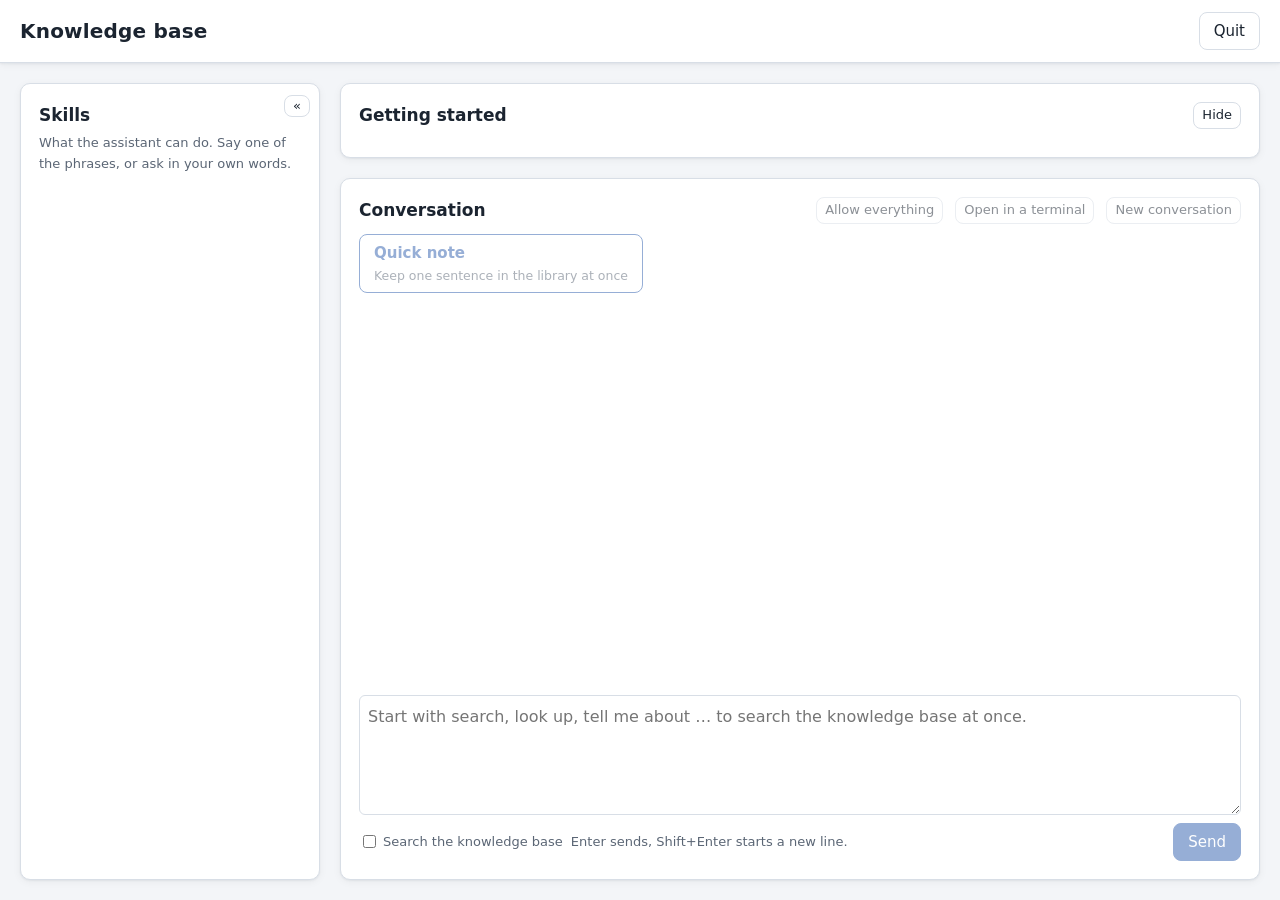
<file: tools/kb-client/web/index.html>
<!doctype html>
<html lang="en">
<head>
<meta charset="utf-8">
<meta name="viewport" content="width=device-width, initial-scale=1">
<title>Knowledge base</title>
<link rel="stylesheet" href="style.css">
</head>
<body>
<header class="top">
  <h1 id="title" data-t="title">Knowledge base</h1>
  <button type="button" class="primary kb-toggle" id="kb-toggle" aria-expanded="false" hidden>
    <svg viewBox="0 0 16 16" width="16" height="16" aria-hidden="true"><path fill="none" stroke="currentColor" stroke-width="1.4"
      stroke-linejoin="round" d="M2 3.2C3.8 2.4 5.9 2.4 8 3.6v9.6c-2.1-1.2-4.2-1.2-6-.4zM14 3.2c-1.8-.8-3.9-.8-6 .4v9.6c2.1-1.2 4.2-1.2 6-.4z"/></svg>
    <span id="kb-toggle-text">Knowledge base</span></button>
  <div class="status" id="status"></div>
  <button type="button" class="quiet" id="quit" data-t="quit">Quit</button>
</header>
<div class="skill-pop" id="skill-pop" role="region" hidden></div>

<main class="layout">
  <button type="button" class="side-strip" id="side-strip" aria-controls="side" aria-expanded="false">
    <span class="side-strip-mark" aria-hidden="true">»</span><span class="side-strip-label" id="side-strip-label"></span></button>
  <aside class="side" id="side">
    <div class="side-top"><button type="button" class="quiet small side-fold" id="side-fold" aria-controls="side"
      aria-expanded="true">«</button></div>
    <section class="kb-part">
      <h2 data-t="libraries">Libraries</h2>
      <ul class="libs" id="libs"></ul>
      <p class="empty" id="libs-empty" data-t="no_libraries" hidden>No library yet.</p>
    </section>
    <section class="kb-part">
      <h2 data-t="manage">Manage</h2>
      <div class="actions">
        <button type="button" data-action="setup" data-t="setup">Set up</button>
        <button type="button" data-action="backup" data-t="backup">Back up</button>
        <button type="button" data-action="rollback" data-t="rollback">Roll back</button>
        <button type="button" data-action="move" data-t="move">Move a library</button>
        <button type="button" data-action="uninstall" class="danger" data-t="uninstall">Uninstall</button>
      </div>
      <p class="hint" id="backups"></p>
      <p class="hint" id="remembered" hidden><span id="remembered-text"></span>
        <button type="button" class="quiet small" id="forget" data-t="forget">Clear</button></p>
      <p class="hint log-where" id="log-dir"></p>
    </section>
    <section class="skills-box kb-part">
      <h2 data-t="skills_title">Skills</h2>
      <p class="hint skills-intro" data-t="skills_intro">What the assistant can do. Every other skill can be changed (backed up first) and restored; knowledge-base skills are only upgraded, by Set up, when this client has a newer version.</p>
      <div class="skill-tools">
        <button type="button" class="small" id="skill-new" data-t="skill_new">New skill</button>
        <button type="button" class="small" id="skill-import" data-t="skill_import">Import</button>
      </div>
      <ul class="skills" id="skills"></ul>
      <p class="empty" id="skills-empty" data-t="skills_none_found" hidden>No skills found where OpenCode reads them.</p>
    </section>
    <section class="skills-panel" id="skills-panel">
      <h2 data-t="skills_title">Skills</h2>
      <p class="hint" data-t="skills_panel_intro">What the assistant can do. Say one of the phrases, or ask in your own words.</p>
      <input type="search" id="skills-filter" spellcheck="false" autocomplete="off" hidden>
      <ul class="skill-rows" id="skill-rows"></ul>
      <p class="empty" id="skill-rows-empty" hidden></p>
    </section>
  </aside>

  <section class="work">
    <div class="panel checklist" id="checklist">
      <div class="panel-head">
        <h2 data-t="check_title">Getting started</h2>
        <span class="chat-state" id="check-state"></span>
        <button type="button" class="quiet small" id="check-toggle" aria-controls="check-body" data-t="check_hide">Hide</button>
      </div>
      <div id="check-body">
        <ol class="check-list" id="check-list"></ol>
        <div class="check-tries" id="check-tries" hidden></div>
      </div>
    </div>
    <div class="panel" id="step">
      <div class="panel-head">
        <h2 id="step-title" data-t="welcome_title">Welcome</h2>
        <button type="button" class="quiet small" id="step-toggle" aria-controls="log" hidden>Hide</button>
        <button type="button" class="quiet" id="cancel" data-t="cancel_step" hidden>Cancel this step</button>
      </div>
      <p class="intro" id="welcome" data-t="welcome">Pick an item on the left.</p>
      <div class="ideas" id="ideas" role="region" aria-roledescription="carousel"></div>
      <pre class="log" id="log" hidden></pre>
      <form class="ask" id="ask" hidden></form>
      <p class="result" id="result" hidden></p>
    </div>
    <div class="panel ingest" id="ingest" hidden>
      <div class="panel-head"><h2 id="ingest-title"></h2>
        <button type="button" class="quiet small" id="ingest-close" data-t="close">Close</button></div>
      <div id="ingest-run"></div>
      <div id="ingest-form"></div>
      <div id="ingest-backfill"></div>
      <div id="ingest-auto"></div>
    </div>
    <div class="panel health" id="health" hidden>
      <div class="panel-head"><h2 id="health-title"></h2>
        <button type="button" class="quiet small" id="health-close" data-t="close">Close</button></div>
      <p class="hint" data-t="health_intro">Read only: nothing in the library is changed.</p>
      <div id="health-body"></div>
    </div>
    <div class="panel pending" id="pending" hidden>
      <div class="panel-head"><h2 data-t="pending_title">Waiting for confirmation</h2></div>
      <p class="hint" data-t="pending_intro">Decisions an ingest run needs before it writes.</p>
      <div id="pending-runs"></div>
      <div id="pending-review"></div>
    </div>
    <div class="panel chat" id="chat">
      <div class="panel-head">
        <h2 data-t="chat_title">Conversation</h2>
        <span class="chat-state" id="chat-state"></span>
        <button type="button" class="quiet small" id="chat-allow-all" data-t="allow_all">Allow everything</button>
        <button type="button" class="quiet small" id="chat-terminal" data-t="chat_terminal">Open in a terminal</button>
        <button type="button" class="quiet small" id="chat-new" data-t="chat_new">New conversation</button>
      </div>
      <div class="ingest-strip" id="ingest-strip" hidden></div>
      <div class="source-view" id="source-view" hidden>
        <div class="source-head">
          <span id="source-title"></span>
          <button type="button" class="quiet small" id="source-close" data-t="close">Close</button>
        </div>
        <div class="source-list" id="source-list"></div>
      </div>
      <div class="chat-bar" id="chat-bar" hidden>
        <span class="hint" data-t="workdir_label">Work folder:</span>
        <code id="workdir"></code>
        <button type="button" class="quiet small" id="workdir-change" data-t="workdir_change">Change</button>
        <select id="workdir-recent" aria-label="recent folders" hidden></select>
        <select id="model" aria-label="model" hidden></select>
        <button type="button" class="quiet small" id="sessions" data-t="sessions_btn">Earlier conversations</button>
      </div>
      <p class="hint" id="workdir-note" data-t="workdir_hint" hidden>The assistant reads and edits files in this folder without asking.</p>
      <div class="win-tabs" id="win-tabs" role="tablist" hidden></div>
      <p class="hint lock-note" id="lock-note" hidden><span id="lock-text"></span>
        <button type="button" class="quiet small" id="lock-view" data-t="lock_view">Show</button></p>
      <div class="tasks" id="tasks">
        <button type="button" class="task-main" data-task="note"><strong data-t="task_note">Quick note</strong>
          <span data-t="task_note_hint">Keep one sentence in the library at once</span></button>
      </div>
      <p class="hint" id="chat-one-agent" data-t="chat_one_agent" hidden>If OpenCode is also open in a terminal, quit it before filing material, so that only one of them writes to the library.</p>
      <p class="info" id="chat-info" hidden></p>
      <pre class="log" id="chat-output" hidden></pre>
      <div class="stages" id="stages" hidden>
        <ol class="stage-list" id="stage-list"></ol>
        <p class="stage-why" id="stage-why"></p>
        <div class="hint ingest-long" id="ingest-long">
          <p data-t="ingest_long">An ingest run takes a long time.</p>
          <details><summary data-t="ingest_cli">How to open OpenCode from a terminal</summary>
            <p><span data-t="ingest_cli_hint">In a terminal, run:</span>
              <code id="ingest-cli"></code> <button type="button" class="quiet small" id="ingest-cli-copy" data-t="copy">Copy</button></p>
          </details>
        </div>
        <div class="ideas mini" id="ideas-mini" role="region" aria-roledescription="carousel"></div>
      </div>
      <div class="messages" id="messages"></div>
      <div class="cards" id="cards"></div>
      <form class="composer" id="composer">
        <textarea id="input" rows="4" spellcheck="false"></textarea>
        <div class="buttons">
          <label class="quick-switch" id="quick-switch-box"><input type="checkbox" id="quick-switch">
            <span data-t="quick_switch">Search the knowledge base</span></label>
          <span class="hint" data-t="chat_keys">Enter sends, Shift+Enter starts a new line.</span>
          <button type="button" class="quiet" id="chat-stop" data-t="chat_stop" hidden>Stop</button>
          <button type="submit" class="primary" id="chat-send" data-t="chat_send">Send</button>
        </div>
      </form>
    </div>
  </section>
</main>

<div class="modal" id="graph" hidden>
  <div class="graph-box" role="dialog" aria-modal="true" aria-labelledby="graph-title">
    <div class="graph-head">
      <h2 id="graph-title"></h2>
      <div class="graph-filters" id="graph-filters"></div>
      <button type="button" class="quiet" id="graph-close" data-t="close">Close</button>
    </div>
    <div class="graph-body">
      <svg id="graph-svg" aria-label="graph"></svg>
      <aside class="graph-side" id="graph-side"></aside>
    </div>
    <p class="hint" id="graph-note" hidden></p>
    <p class="hint graph-obsidian"><span data-t="graph_obsidian">Open this folder in Obsidian for a fuller graph and backlinks:</span>
      <code id="graph-root"></code>
      <button type="button" class="quiet small" id="graph-copy" data-t="copy_path">Copy path</button></p>
  </div>
</div>

<div class="modal" id="browser" hidden>
  <div class="browser" role="dialog" aria-modal="true" aria-labelledby="browse-title">
    <h2 id="browse-title">Choose a folder</h2>
    <div class="places" id="places"></div>
    <div class="pathbar">
      <button type="button" class="quiet" id="up" data-t="up">Up</button>
      <input type="text" id="path" spellcheck="false" autocomplete="off">
      <button type="button" class="quiet" id="go" data-t="go">Open</button>
    </div>
    <label class="check"><input type="checkbox" id="hidden"> <span data-t="show_hidden">Show hidden folders</span></label>
    <ul class="entries" id="entries"></ul>
    <p class="hint" id="more" hidden></p>
    <p class="error" id="fs-error" hidden></p>
    <p class="hint" id="picked" hidden></p>
    <label class="newname" id="newname-row"><span data-t="new_name">New folder inside it (made when the step writes; leave empty to use the folder itself)</span>
      <input type="text" id="newname" spellcheck="false" autocomplete="off"></label>
    <p class="hint" id="chosen"></p>
    <div class="buttons">
      <button type="button" class="quiet" id="browse-cancel" data-t="cancel">Cancel</button>
      <button type="button" class="primary" id="browse-ok" data-t="choose_this">Choose this folder</button>
    </div>
  </div>
</div>

<script src="app.js"></script>
</body>
</html>
</file>
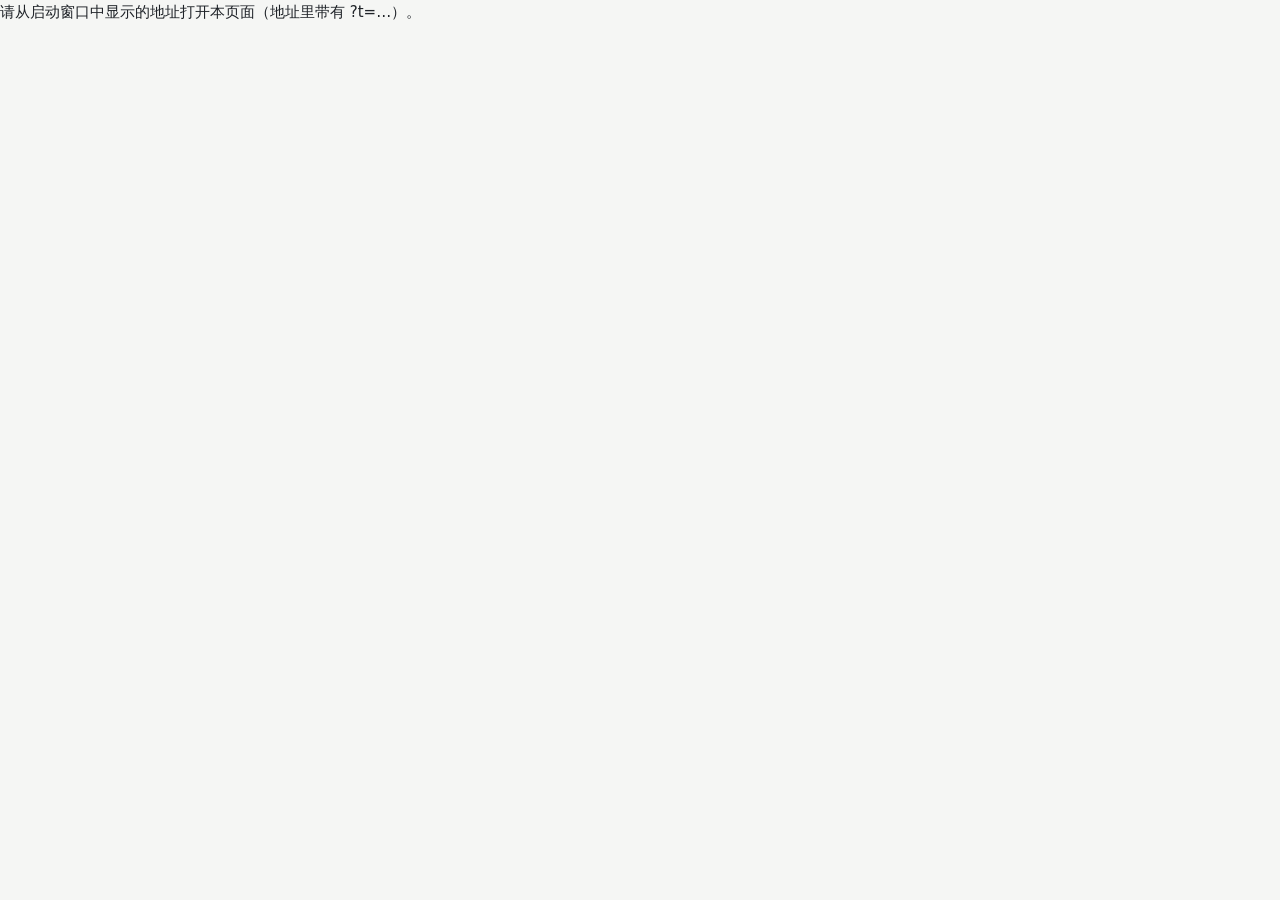
<file: tools/opencode-setup/web/index.html>
<!doctype html>
<html lang="zh-CN">
<head>
<meta charset="utf-8">
<meta name="viewport" content="width=device-width, initial-scale=1">
<title>OpenCode 配置</title>
<link rel="stylesheet" href="style.css">
</head>
<body>
<header class="top">
  <h1>OpenCode 配置</h1>
  <span class="conn" id="conn"></span>
  <button type="button" class="quiet" id="quit">退出</button>
</header>

<main class="layout">
  <aside class="side">
    <div class="side-head">
      <h2>本机现状</h2>
      <button type="button" class="link" id="refresh">刷新</button>
    </div>
    <ul class="cards" id="cards">
      <li class="card wait"><span class="dot"></span><div><b>正在读取……</b></div></li>
    </ul>
  </aside>

  <section class="work">
    <div class="panel" id="wizard">
      <h2>首次设置</h2>

      <div class="step">
        <span class="num">1</span>
        <div class="step-body">
          <h3>环境检查</h3>
          <p class="hint">检查 Node 版本、opencode 和现有配置。结果显示在下方，左侧现状同时刷新。</p>
          <button type="button" data-action="check">开始检查</button>
        </div>
      </div>

      <div class="step">
        <span class="num">2</span>
        <div class="step-body">
          <h3>粘贴个人 AK</h3>
          <p class="hint"><span id="ak-hint">个人 AK（API Key）向模型服务的管理方申请</span>。复制后粘贴到下面。</p>
          <div class="ak-row">
            <input type="password" id="ak" autocomplete="off" spellcheck="false" placeholder="在这里粘贴 AK">
            <button type="button" class="quiet" id="ak-show">显示</button>
          </div>
          <p class="hint small" id="ak-info"></p>
        </div>
      </div>

      <div class="step">
        <span class="num">3</span>
        <div class="step-body">
          <h3>一键配置</h3>
          <p class="hint">依次完成：把 AK 替换进本机已有的 OpenCode 配置（接口地址、模型等其他设置不变）→ 连通测试 → 关闭 opencode 启动时的联网下载 → 首次启动自检（最长约 3 分钟）。连通测试不通过时不写入任何文件；写入前自动备份。</p>
          <button type="button" class="primary" data-action="setup" id="setup-btn">一键配置</button>
        </div>
      </div>

      <div class="more">
        <h3>其他操作</h3>
        <div class="buttons">
          <button type="button" data-action="test" title="用当前配置测一次接口，再做一次首次启动自检">连通测试与自检</button>
        </div>
      </div>
    </div>

    <div class="panel" id="run" hidden>
      <div class="run-head">
        <h2 id="run-title">运行中</h2>
        <span class="elapsed" id="elapsed"></span>
        <button type="button" class="quiet" id="cancel">取消这一步</button>
      </div>
      <p class="result" id="result" hidden></p>
      <pre class="log" id="log"></pre>
    </div>
  </section>
</main>

<script src="app.js"></script>
</body>
</html>
</file>
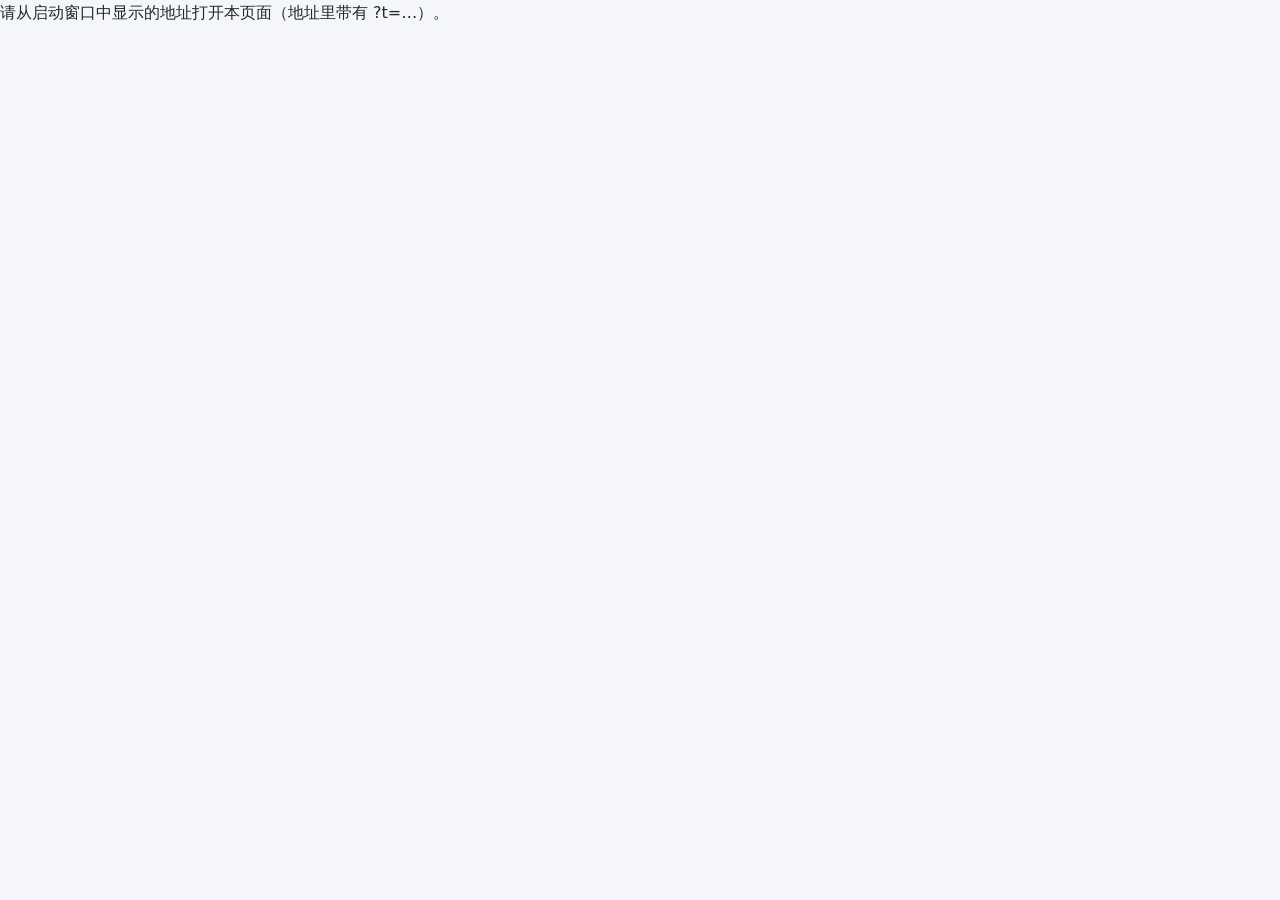
<file: tools/workbench/web/index.html>
<!doctype html>
<html lang="zh-CN">
<head>
<meta charset="utf-8">
<meta name="viewport" content="width=device-width, initial-scale=1">
<title>OpenCode 工作台</title>
<link rel="stylesheet" href="style.css">
</head>
<body>
<header class="top">
  <h1>OpenCode 工作台</h1>
  <span class="conn" id="conn"></span>
  <button type="button" class="quiet" id="quit">退出</button>
</header>

<main class="work">
  <p class="auto" id="auto" hidden>前两步已完成，<span id="auto-left">3</span> 秒后打开工作台。
    <button type="button" class="link" id="auto-stop">留在本页</button></p>

  <ol class="steps">
    <li class="step" id="step-env">
      <span class="num">1</span>
      <div class="step-body">
        <h2>环境检查 <span class="badge" id="badge-env"></span></h2>
        <p class="hint">检查 Node 版本（需要 v<span id="need">22</span> 或以上）、opencode 和本机的 OpenCode 配置。</p>
        <p class="hint" id="env-detail"></p>
        <button type="button" data-action="check">开始检查</button>
      </div>
    </li>

    <li class="step" id="step-ak">
      <span class="num">2</span>
      <div class="step-body">
        <h2>填写个人 AK 并自检 <span class="badge" id="badge-ak"></span></h2>
        <p class="hint">把个人 AK 换进本机已有的 OpenCode 配置：先测试，通过后才写入；然后关闭 opencode 启动时的联网下载，再做一次首次启动自检（最长约 3 分钟）。写入前会自动备份。</p>
        <div class="ak-row">
          <input type="password" id="ak" autocomplete="off" spellcheck="false" placeholder="在这里粘贴 AK">
          <button type="button" class="quiet" id="ak-show">显示</button>
        </div>
        <p class="hint small" id="ak-info"></p>
        <button type="button" class="primary" data-action="setup" id="setup-btn">配置并自检</button>
        <div class="skip" id="skip-box">
          <p class="hint">已经用别的办法配好了 OpenCode（能正常对话）？可以跳过这一步。跳过后向导不再检查 AK；AK 失效时要到对话里才会发现，那时回到这一步重新配置。</p>
          <button type="button" id="skip-btn">已配置，跳过</button>
        </div>
        <p class="hint" id="skipped-note" hidden>已跳过：按本机现有的 OpenCode 配置使用。要换 AK 时，在上面粘贴后点「配置并自检」。</p>
      </div>
    </li>

    <li class="step" id="step-kb">
      <span class="num">3</span>
      <div class="step-body">
        <h2>打开工作台</h2>
        <p class="hint">工作台以对话为主：先在对话上方选好工作文件夹，助手就在里面读、改文件。知识库功能在左上角的「知识库」按钮里。</p>
        <p class="hint" id="kb-status" hidden></p>
        <fieldset class="edition">
          <legend>版本</legend>
          <label><input type="radio" name="edition" value="simple"> <b>简易版</b>：知识库只能安装与建库、备份，技能只能查看。适合大多数人，不容易误操作。</label>
          <label><input type="radio" name="edition" value="full"> <b>全版</b>：另有回滚、移动、卸载知识库，以及新建、导入、修改技能。</label>
          <p class="hint small" id="edition-note" hidden></p>
        </fieldset>
        <p class="hint bad" id="kb-missing" hidden>找不到工作台程序（tools/kb-client）：请保持发行包解压后的目录结构，不要单独拷出 tools/workbench。</p>
        <button type="button" class="primary" id="kb-btn">打开工作台</button>
        <p class="hint" id="kb-info"></p>
      </div>
    </li>
  </ol>

  <div class="panel" id="run" hidden>
    <div class="run-head">
      <h2 id="run-title">运行中</h2>
      <span class="elapsed" id="elapsed"></span>
      <button type="button" class="quiet" id="cancel">取消这一步</button>
    </div>
    <p class="result" id="result" hidden></p>
    <pre class="log" id="log"></pre>
  </div>
</main>

<script src="app.js"></script>
</body>
</html>
</file>
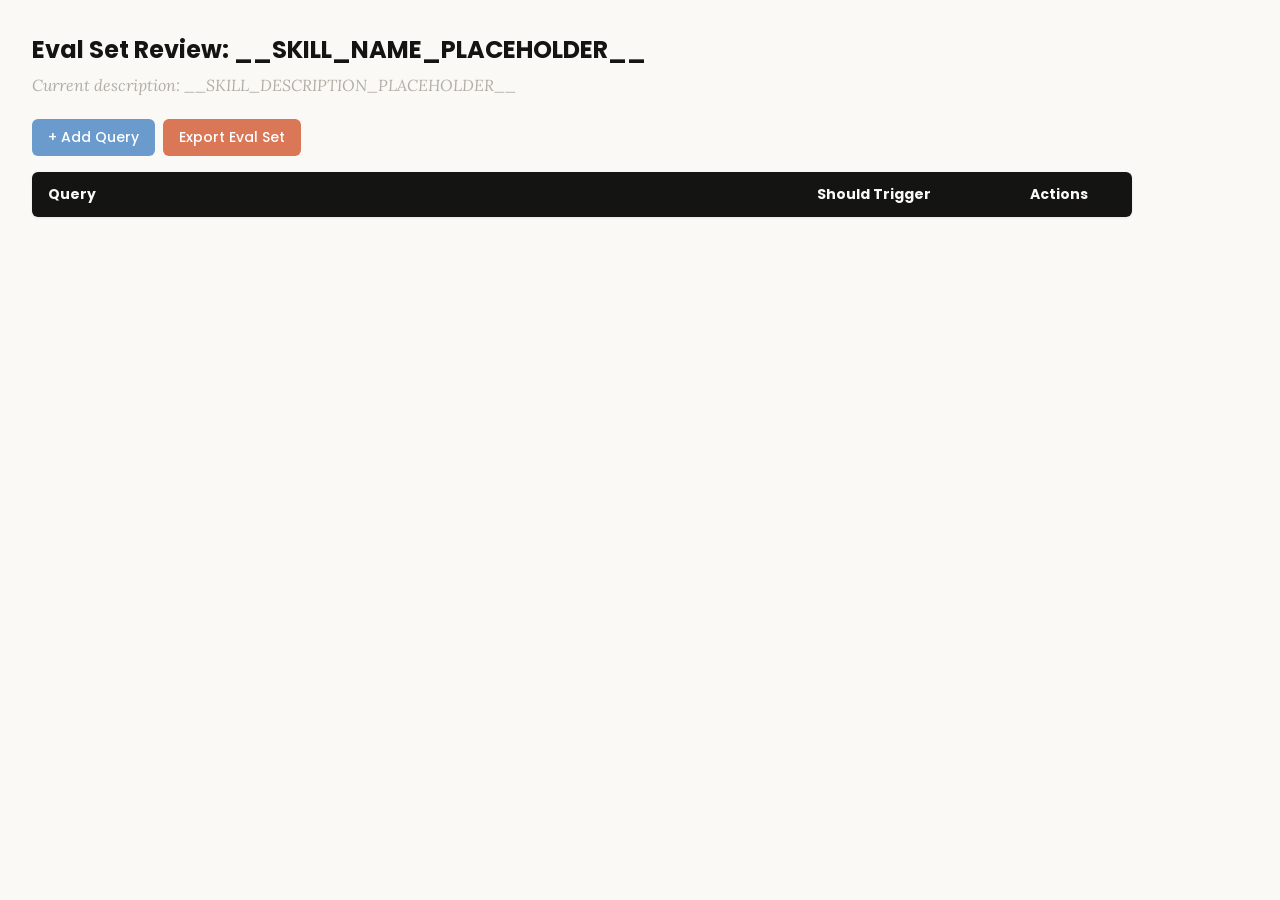
<file: .claude/skills/skill-creator/assets/eval_review.html>
<!DOCTYPE html>
<html lang="en">
<head>
  <meta charset="UTF-8">
  <meta name="viewport" content="width=device-width, initial-scale=1.0">
  <title>Eval Set Review - __SKILL_NAME_PLACEHOLDER__</title>
  <link rel="preconnect" href="https://fonts.googleapis.com">
  <link rel="preconnect" href="https://fonts.gstatic.com" crossorigin>
  <link href="https://fonts.googleapis.com/css2?family=Poppins:wght@500;600&family=Lora:wght@400;500&display=swap" rel="stylesheet">
  <style>
    * { box-sizing: border-box; margin: 0; padding: 0; }
    body { font-family: 'Lora', Georgia, serif; background: #faf9f5; padding: 2rem; color: #141413; }
    h1 { font-family: 'Poppins', sans-serif; margin-bottom: 0.5rem; font-size: 1.5rem; }
    .description { color: #b0aea5; margin-bottom: 1.5rem; font-style: italic; max-width: 900px; }
    .controls { margin-bottom: 1rem; display: flex; gap: 0.5rem; }
    .btn { font-family: 'Poppins', sans-serif; padding: 0.5rem 1rem; border: none; border-radius: 6px; cursor: pointer; font-size: 0.875rem; font-weight: 500; }
    .btn-add { background: #6a9bcc; color: white; }
    .btn-add:hover { background: #5889b8; }
    .btn-export { background: #d97757; color: white; }
    .btn-export:hover { background: #c4613f; }
    table { width: 100%; max-width: 1100px; border-collapse: collapse; background: white; border-radius: 6px; overflow: hidden; box-shadow: 0 1px 3px rgba(0,0,0,0.08); }
    th { font-family: 'Poppins', sans-serif; background: #141413; color: #faf9f5; padding: 0.75rem 1rem; text-align: left; font-size: 0.875rem; }
    td { padding: 0.75rem 1rem; border-bottom: 1px solid #e8e6dc; vertical-align: top; }
    tr:nth-child(even) td { background: #faf9f5; }
    tr:hover td { background: #f3f1ea; }
    .section-header td { background: #e8e6dc; font-family: 'Poppins', sans-serif; font-weight: 500; font-size: 0.8rem; color: #141413; text-transform: uppercase; letter-spacing: 0.05em; }
    .query-input { width: 100%; padding: 0.4rem; border: 1px solid #e8e6dc; border-radius: 4px; font-size: 0.875rem; font-family: 'Lora', Georgia, serif; resize: vertical; min-height: 60px; }
    .query-input:focus { outline: none; border-color: #d97757; box-shadow: 0 0 0 2px rgba(217,119,87,0.15); }
    .toggle { position: relative; display: inline-block; width: 44px; height: 24px; }
    .toggle input { opacity: 0; width: 0; height: 0; }
    .toggle .slider { position: absolute; inset: 0; background: #b0aea5; border-radius: 24px; cursor: pointer; transition: 0.2s; }
    .toggle .slider::before { content: ""; position: absolute; width: 18px; height: 18px; left: 3px; bottom: 3px; background: white; border-radius: 50%; transition: 0.2s; }
    .toggle input:checked + .slider { background: #d97757; }
    .toggle input:checked + .slider::before { transform: translateX(20px); }
    .btn-delete { background: #c44; color: white; padding: 0.3rem 0.6rem; border: none; border-radius: 4px; cursor: pointer; font-size: 0.75rem; font-family: 'Poppins', sans-serif; }
    .btn-delete:hover { background: #a33; }
    .summary { margin-top: 1rem; color: #b0aea5; font-size: 0.875rem; }
  </style>
</head>
<body>
  <h1>Eval Set Review: <span id="skill-name">__SKILL_NAME_PLACEHOLDER__</span></h1>
  <p class="description">Current description: <span id="skill-desc">__SKILL_DESCRIPTION_PLACEHOLDER__</span></p>

  <div class="controls">
    <button class="btn btn-add" onclick="addRow()">+ Add Query</button>
    <button class="btn btn-export" onclick="exportEvalSet()">Export Eval Set</button>
  </div>

  <table>
    <thead>
      <tr>
        <th style="width:65%">Query</th>
        <th style="width:18%">Should Trigger</th>
        <th style="width:10%">Actions</th>
      </tr>
    </thead>
    <tbody id="eval-body"></tbody>
  </table>

  <p class="summary" id="summary"></p>

  <script>
    const EVAL_DATA = __EVAL_DATA_PLACEHOLDER__;

    let evalItems = [...EVAL_DATA];

    function render() {
      const tbody = document.getElementById('eval-body');
      tbody.innerHTML = '';

      // Sort: should-trigger first, then should-not-trigger
      const sorted = evalItems
        .map((item, origIdx) => ({ ...item, origIdx }))
        .sort((a, b) => (b.should_trigger ? 1 : 0) - (a.should_trigger ? 1 : 0));

      let lastGroup = null;
      sorted.forEach(item => {
        const group = item.should_trigger ? 'trigger' : 'no-trigger';
        if (group !== lastGroup) {
          const headerRow = document.createElement('tr');
          headerRow.className = 'section-header';
          headerRow.innerHTML = `<td colspan="3">${item.should_trigger ? 'Should Trigger' : 'Should NOT Trigger'}</td>`;
          tbody.appendChild(headerRow);
          lastGroup = group;
        }

        const idx = item.origIdx;
        const tr = document.createElement('tr');
        tr.innerHTML = `
          <td><textarea class="query-input" onchange="updateQuery(${idx}, this.value)">${escapeHtml(item.query)}</textarea></td>
          <td>
            <label class="toggle">
              <input type="checkbox" ${item.should_trigger ? 'checked' : ''} onchange="updateTrigger(${idx}, this.checked)">
              <span class="slider"></span>
            </label>
            <span style="margin-left:8px;font-size:0.8rem;color:#b0aea5">${item.should_trigger ? 'Yes' : 'No'}</span>
          </td>
          <td><button class="btn-delete" onclick="deleteRow(${idx})">Delete</button></td>
        `;
        tbody.appendChild(tr);
      });
      updateSummary();
    }

    function escapeHtml(text) {
      const div = document.createElement('div');
      div.textContent = text;
      return div.innerHTML;
    }

    function updateQuery(idx, value) { evalItems[idx].query = value; updateSummary(); }
    function updateTrigger(idx, value) { evalItems[idx].should_trigger = value; render(); }
    function deleteRow(idx) { evalItems.splice(idx, 1); render(); }

    function addRow() {
      evalItems.push({ query: '', should_trigger: true });
      render();
      const inputs = document.querySelectorAll('.query-input');
      inputs[inputs.length - 1].focus();
    }

    function updateSummary() {
      const trigger = evalItems.filter(i => i.should_trigger).length;
      const noTrigger = evalItems.filter(i => !i.should_trigger).length;
      document.getElementById('summary').textContent =
        `${evalItems.length} queries total: ${trigger} should trigger, ${noTrigger} should not trigger`;
    }

    function exportEvalSet() {
      const valid = evalItems.filter(i => i.query.trim() !== '');
      const data = valid.map(i => ({ query: i.query.trim(), should_trigger: i.should_trigger }));
      const blob = new Blob([JSON.stringify(data, null, 2)], { type: 'application/json' });
      const url = URL.createObjectURL(blob);
      const a = document.createElement('a');
      a.href = url;
      a.download = 'eval_set.json';
      document.body.appendChild(a);
      a.click();
      document.body.removeChild(a);
      URL.revokeObjectURL(url);
    }

    render();
  </script>
</body>
</html>
</file>
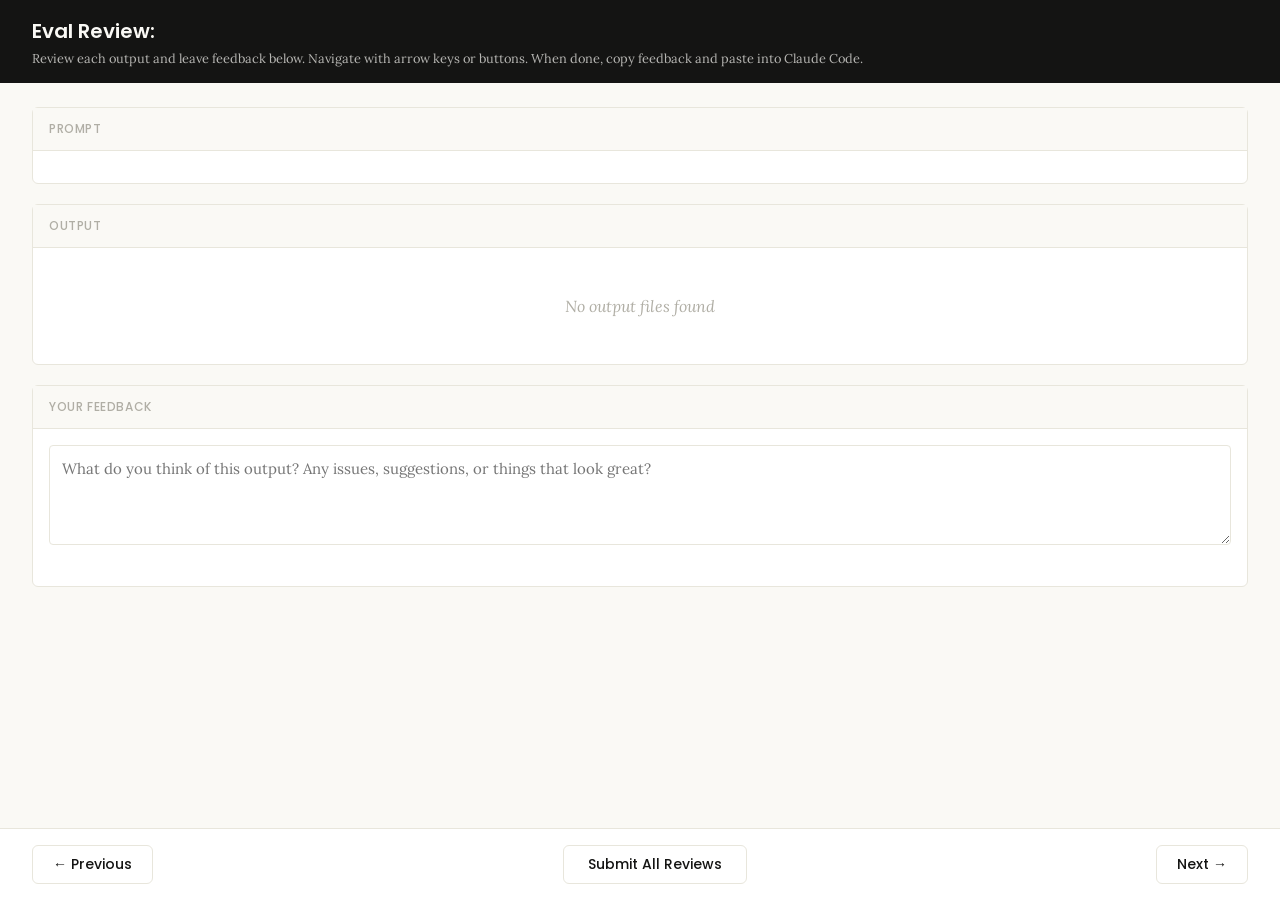
<file: .claude/skills/skill-creator/eval-viewer/viewer.html>
<!DOCTYPE html>
<html lang="en">
<head>
  <meta charset="UTF-8">
  <meta name="viewport" content="width=device-width, initial-scale=1.0">
  <title>Eval Review</title>
  <link rel="preconnect" href="https://fonts.googleapis.com">
  <link rel="preconnect" href="https://fonts.gstatic.com" crossorigin>
  <link href="https://fonts.googleapis.com/css2?family=Poppins:wght@500;600&family=Lora:wght@400;500&display=swap" rel="stylesheet">
  <script src="https://cdn.sheetjs.com/xlsx-0.20.3/package/dist/xlsx.full.min.js" integrity="sha384-EnyY0/GSHQGSxSgMwaIPzSESbqoOLSexfnSMN2AP+39Ckmn92stwABZynq1JyzdT" crossorigin="anonymous"></script>
  <style>
    :root {
      --bg: #faf9f5;
      --surface: #ffffff;
      --border: #e8e6dc;
      --text: #141413;
      --text-muted: #b0aea5;
      --accent: #d97757;
      --accent-hover: #c4613f;
      --green: #788c5d;
      --green-bg: #eef2e8;
      --red: #c44;
      --red-bg: #fceaea;
      --header-bg: #141413;
      --header-text: #faf9f5;
      --radius: 6px;
    }

    * { box-sizing: border-box; margin: 0; padding: 0; }

    body {
      font-family: 'Lora', Georgia, serif;
      background: var(--bg);
      color: var(--text);
      height: 100vh;
      display: flex;
      flex-direction: column;
    }

    /* ---- Header ---- */
    .header {
      background: var(--header-bg);
      color: var(--header-text);
      padding: 1rem 2rem;
      display: flex;
      justify-content: space-between;
      align-items: center;
      flex-shrink: 0;
    }
    .header h1 {
      font-family: 'Poppins', sans-serif;
      font-size: 1.25rem;
      font-weight: 600;
    }
    .header .instructions {
      font-size: 0.8rem;
      opacity: 0.7;
      margin-top: 0.25rem;
    }
    .header .progress {
      font-size: 0.875rem;
      opacity: 0.8;
      text-align: right;
    }

    /* ---- Main content ---- */
    .main {
      flex: 1;
      overflow-y: auto;
      padding: 1.5rem 2rem;
      display: flex;
      flex-direction: column;
      gap: 1.25rem;
    }

    /* ---- Sections ---- */
    .section {
      background: var(--surface);
      border: 1px solid var(--border);
      border-radius: var(--radius);
      flex-shrink: 0;
    }
    .section-header {
      font-family: 'Poppins', sans-serif;
      padding: 0.75rem 1rem;
      font-size: 0.75rem;
      font-weight: 500;
      text-transform: uppercase;
      letter-spacing: 0.05em;
      color: var(--text-muted);
      border-bottom: 1px solid var(--border);
      background: var(--bg);
    }
    .section-body {
      padding: 1rem;
    }

    /* ---- Config badge ---- */
    .config-badge {
      display: inline-block;
      padding: 0.2rem 0.625rem;
      border-radius: 9999px;
      font-family: 'Poppins', sans-serif;
      font-size: 0.6875rem;
      font-weight: 600;
      text-transform: uppercase;
      letter-spacing: 0.03em;
      margin-left: 0.75rem;
      vertical-align: middle;
    }
    .config-badge.config-primary {
      background: rgba(33, 150, 243, 0.12);
      color: #1976d2;
    }
    .config-badge.config-baseline {
      background: rgba(255, 193, 7, 0.15);
      color: #f57f17;
    }

    /* ---- Prompt ---- */
    .prompt-text {
      white-space: pre-wrap;
      font-size: 0.9375rem;
      line-height: 1.6;
    }

    /* ---- Outputs ---- */
    .output-file {
      border: 1px solid var(--border);
      border-radius: var(--radius);
      overflow: hidden;
    }
    .output-file + .output-file {
      margin-top: 1rem;
    }
    .output-file-header {
      padding: 0.5rem 0.75rem;
      font-size: 0.8rem;
      font-weight: 600;
      color: var(--text-muted);
      background: var(--bg);
      border-bottom: 1px solid var(--border);
      font-family: 'SF Mono', SFMono-Regular, Consolas, 'Liberation Mono', Menlo, monospace;
      display: flex;
      justify-content: space-between;
      align-items: center;
    }
    .output-file-header .dl-btn {
      font-size: 0.7rem;
      color: var(--accent);
      text-decoration: none;
      cursor: pointer;
      font-family: -apple-system, BlinkMacSystemFont, 'Segoe UI', sans-serif;
      font-weight: 500;
      opacity: 0.8;
    }
    .output-file-header .dl-btn:hover {
      opacity: 1;
      text-decoration: underline;
    }
    .output-file-content {
      padding: 0.75rem;
      overflow-x: auto;
    }
    .output-file-content pre {
      font-size: 0.8125rem;
      line-height: 1.5;
      white-space: pre-wrap;
      word-break: break-word;
      font-family: 'SF Mono', SFMono-Regular, Consolas, 'Liberation Mono', Menlo, monospace;
    }
    .output-file-content img {
      max-width: 100%;
      height: auto;
      border-radius: 4px;
    }
    .output-file-content iframe {
      width: 100%;
      height: 600px;
      border: none;
    }
    .output-file-content table {
      border-collapse: collapse;
      font-size: 0.8125rem;
      width: 100%;
    }
    .output-file-content table td,
    .output-file-content table th {
      border: 1px solid var(--border);
      padding: 0.375rem 0.5rem;
      text-align: left;
    }
    .output-file-content table th {
      background: var(--bg);
      font-weight: 600;
    }
    .output-file-content .download-link {
      display: inline-flex;
      align-items: center;
      gap: 0.5rem;
      padding: 0.5rem 1rem;
      background: var(--bg);
      border: 1px solid var(--border);
      border-radius: 4px;
      color: var(--accent);
      text-decoration: none;
      font-size: 0.875rem;
      cursor: pointer;
    }
    .output-file-content .download-link:hover {
      background: var(--border);
    }
    .empty-state {
      color: var(--text-muted);
      font-style: italic;
      padding: 2rem;
      text-align: center;
    }

    /* ---- Feedback ---- */
    .prev-feedback {
      background: var(--bg);
      border: 1px solid var(--border);
      border-radius: 4px;
      padding: 0.625rem 0.75rem;
      margin-top: 0.75rem;
      font-size: 0.8125rem;
      color: var(--text-muted);
      line-height: 1.5;
    }
    .prev-feedback-label {
      font-size: 0.7rem;
      font-weight: 600;
      text-transform: uppercase;
      letter-spacing: 0.04em;
      margin-bottom: 0.25rem;
      color: var(--text-muted);
    }
    .feedback-textarea {
      width: 100%;
      min-height: 100px;
      padding: 0.75rem;
      border: 1px solid var(--border);
      border-radius: 4px;
      font-family: inherit;
      font-size: 0.9375rem;
      line-height: 1.5;
      resize: vertical;
      color: var(--text);
    }
    .feedback-textarea:focus {
      outline: none;
      border-color: var(--accent);
      box-shadow: 0 0 0 3px rgba(37, 99, 235, 0.1);
    }
    .feedback-status {
      font-size: 0.75rem;
      color: var(--text-muted);
      margin-top: 0.5rem;
      min-height: 1.1em;
    }

    /* ---- Grades (collapsible) ---- */
    .grades-toggle {
      display: flex;
      align-items: center;
      cursor: pointer;
      user-select: none;
    }
    .grades-toggle:hover {
      color: var(--accent);
    }
    .grades-toggle .arrow {
      margin-right: 0.5rem;
      transition: transform 0.15s;
      font-size: 0.75rem;
    }
    .grades-toggle .arrow.open {
      transform: rotate(90deg);
    }
    .grades-content {
      display: none;
      margin-top: 0.75rem;
    }
    .grades-content.open {
      display: block;
    }
    .grades-summary {
      font-size: 0.875rem;
      margin-bottom: 0.75rem;
      display: flex;
      align-items: center;
      gap: 0.5rem;
    }
    .grade-badge {
      display: inline-block;
      padding: 0.125rem 0.5rem;
      border-radius: 9999px;
      font-size: 0.75rem;
      font-weight: 600;
    }
    .grade-pass { background: var(--green-bg); color: var(--green); }
    .grade-fail { background: var(--red-bg); color: var(--red); }
    .assertion-list {
      list-style: none;
    }
    .assertion-item {
      padding: 0.625rem 0;
      border-bottom: 1px solid var(--border);
      font-size: 0.8125rem;
    }
    .assertion-item:last-child { border-bottom: none; }
    .assertion-status {
      font-weight: 600;
      margin-right: 0.5rem;
    }
    .assertion-status.pass { color: var(--green); }
    .assertion-status.fail { color: var(--red); }
    .assertion-evidence {
      color: var(--text-muted);
      font-size: 0.75rem;
      margin-top: 0.25rem;
      padding-left: 1.5rem;
    }

    /* ---- View tabs ---- */
    .view-tabs {
      display: flex;
      gap: 0;
      padding: 0 2rem;
      background: var(--bg);
      border-bottom: 1px solid var(--border);
      flex-shrink: 0;
    }
    .view-tab {
      font-family: 'Poppins', sans-serif;
      padding: 0.625rem 1.25rem;
      font-size: 0.8125rem;
      font-weight: 500;
      cursor: pointer;
      border: none;
      background: none;
      color: var(--text-muted);
      border-bottom: 2px solid transparent;
      transition: all 0.15s;
    }
    .view-tab:hover { color: var(--text); }
    .view-tab.active {
      color: var(--accent);
      border-bottom-color: var(--accent);
    }
    .view-panel { display: none; }
    .view-panel.active { display: flex; flex-direction: column; flex: 1; overflow: hidden; }

    /* ---- Benchmark view ---- */
    .benchmark-view {
      padding: 1.5rem 2rem;
      overflow-y: auto;
      flex: 1;
    }
    .benchmark-table {
      border-collapse: collapse;
      background: var(--surface);
      border: 1px solid var(--border);
      border-radius: var(--radius);
      font-size: 0.8125rem;
      width: 100%;
      margin-bottom: 1.5rem;
    }
    .benchmark-table th, .benchmark-table td {
      padding: 0.625rem 0.75rem;
      text-align: left;
      border: 1px solid var(--border);
    }
    .benchmark-table th {
      font-family: 'Poppins', sans-serif;
      background: var(--header-bg);
      color: var(--header-text);
      font-weight: 500;
      font-size: 0.75rem;
      text-transform: uppercase;
      letter-spacing: 0.04em;
    }
    .benchmark-table tr:hover { background: var(--bg); }
    .benchmark-table tr.benchmark-row-with { background: rgba(33, 150, 243, 0.06); }
    .benchmark-table tr.benchmark-row-without { background: rgba(255, 193, 7, 0.06); }
    .benchmark-table tr.benchmark-row-with:hover { background: rgba(33, 150, 243, 0.12); }
    .benchmark-table tr.benchmark-row-without:hover { background: rgba(255, 193, 7, 0.12); }
    .benchmark-table tr.benchmark-row-avg { font-weight: 600; border-top: 2px solid var(--border); }
    .benchmark-table tr.benchmark-row-avg.benchmark-row-with { background: rgba(33, 150, 243, 0.12); }
    .benchmark-table tr.benchmark-row-avg.benchmark-row-without { background: rgba(255, 193, 7, 0.12); }
    .benchmark-delta-positive { color: var(--green); font-weight: 600; }
    .benchmark-delta-negative { color: var(--red); font-weight: 600; }
    .benchmark-notes {
      background: var(--surface);
      border: 1px solid var(--border);
      border-radius: var(--radius);
      padding: 1rem;
    }
    .benchmark-notes h3 {
      font-family: 'Poppins', sans-serif;
      font-size: 0.875rem;
      margin-bottom: 0.75rem;
    }
    .benchmark-notes ul {
      list-style: disc;
      padding-left: 1.25rem;
    }
    .benchmark-notes li {
      font-size: 0.8125rem;
      line-height: 1.6;
      margin-bottom: 0.375rem;
    }
    .benchmark-empty {
      color: var(--text-muted);
      font-style: italic;
      text-align: center;
      padding: 3rem;
    }

    /* ---- Navigation ---- */
    .nav {
      display: flex;
      justify-content: space-between;
      align-items: center;
      padding: 1rem 2rem;
      border-top: 1px solid var(--border);
      background: var(--surface);
      flex-shrink: 0;
    }
    .nav-btn {
      font-family: 'Poppins', sans-serif;
      padding: 0.5rem 1.25rem;
      border: 1px solid var(--border);
      border-radius: var(--radius);
      background: var(--surface);
      cursor: pointer;
      font-size: 0.875rem;
      font-weight: 500;
      color: var(--text);
      transition: all 0.15s;
    }
    .nav-btn:hover:not(:disabled) {
      background: var(--bg);
      border-color: var(--text-muted);
    }
    .nav-btn:disabled {
      opacity: 0.4;
      cursor: not-allowed;
    }
    .done-btn {
      font-family: 'Poppins', sans-serif;
      padding: 0.5rem 1.5rem;
      border: 1px solid var(--border);
      border-radius: var(--radius);
      background: var(--surface);
      color: var(--text);
      cursor: pointer;
      font-size: 0.875rem;
      font-weight: 500;
      transition: all 0.15s;
    }
    .done-btn:hover {
      background: var(--bg);
      border-color: var(--text-muted);
    }
    .done-btn.ready {
      border: none;
      background: var(--accent);
      color: white;
      font-weight: 600;
    }
    .done-btn.ready:hover {
      background: var(--accent-hover);
    }
    /* ---- Done overlay ---- */
    .done-overlay {
      display: none;
      position: fixed;
      inset: 0;
      background: rgba(0, 0, 0, 0.5);
      z-index: 100;
      justify-content: center;
      align-items: center;
    }
    .done-overlay.visible {
      display: flex;
    }
    .done-card {
      background: var(--surface);
      border-radius: 12px;
      padding: 2rem 3rem;
      text-align: center;
      box-shadow: 0 20px 60px rgba(0, 0, 0, 0.3);
      max-width: 500px;
    }
    .done-card h2 {
      font-size: 1.5rem;
      margin-bottom: 0.5rem;
    }
    .done-card p {
      color: var(--text-muted);
      margin-bottom: 1.5rem;
      line-height: 1.5;
    }
    .done-card .btn-row {
      display: flex;
      gap: 0.5rem;
      justify-content: center;
    }
    .done-card button {
      padding: 0.5rem 1.25rem;
      border: 1px solid var(--border);
      border-radius: var(--radius);
      background: var(--surface);
      cursor: pointer;
      font-size: 0.875rem;
    }
    .done-card button:hover {
      background: var(--bg);
    }
    /* ---- Toast ---- */
    .toast {
      position: fixed;
      bottom: 5rem;
      left: 50%;
      transform: translateX(-50%);
      background: var(--header-bg);
      color: var(--header-text);
      padding: 0.625rem 1.25rem;
      border-radius: var(--radius);
      font-size: 0.875rem;
      opacity: 0;
      transition: opacity 0.3s;
      pointer-events: none;
      z-index: 200;
    }
    .toast.visible {
      opacity: 1;
    }
  </style>
</head>
<body>
  <div id="app" style="height:100vh; display:flex; flex-direction:column;">
    <div class="header">
      <div>
        <h1>Eval Review: <span id="skill-name"></span></h1>
        <div class="instructions">Review each output and leave feedback below. Navigate with arrow keys or buttons. When done, copy feedback and paste into Claude Code.</div>
      </div>
      <div class="progress" id="progress"></div>
    </div>

    <!-- View tabs (only shown when benchmark data exists) -->
    <div class="view-tabs" id="view-tabs" style="display:none;">
      <button class="view-tab active" onclick="switchView('outputs')">Outputs</button>
      <button class="view-tab" onclick="switchView('benchmark')">Benchmark</button>
    </div>

    <!-- Outputs panel (qualitative review) -->
    <div class="view-panel active" id="panel-outputs">
    <div class="main">
      <!-- Prompt -->
      <div class="section">
        <div class="section-header">Prompt <span class="config-badge" id="config-badge" style="display:none;"></span></div>
        <div class="section-body">
          <div class="prompt-text" id="prompt-text"></div>
        </div>
      </div>

      <!-- Outputs -->
      <div class="section">
        <div class="section-header">Output</div>
        <div class="section-body" id="outputs-body">
          <div class="empty-state">No output files found</div>
        </div>
      </div>

      <!-- Previous Output (collapsible) -->
      <div class="section" id="prev-outputs-section" style="display:none;">
        <div class="section-header">
          <div class="grades-toggle" onclick="togglePrevOutputs()">
            <span class="arrow" id="prev-outputs-arrow">&#9654;</span>
            Previous Output
          </div>
        </div>
        <div class="grades-content" id="prev-outputs-content"></div>
      </div>

      <!-- Grades (collapsible) -->
      <div class="section" id="grades-section" style="display:none;">
        <div class="section-header">
          <div class="grades-toggle" onclick="toggleGrades()">
            <span class="arrow" id="grades-arrow">&#9654;</span>
            Formal Grades
          </div>
        </div>
        <div class="grades-content" id="grades-content"></div>
      </div>

      <!-- Feedback -->
      <div class="section">
        <div class="section-header">Your Feedback</div>
        <div class="section-body">
          <textarea
            class="feedback-textarea"
            id="feedback"
            placeholder="What do you think of this output? Any issues, suggestions, or things that look great?"
          ></textarea>
          <div class="feedback-status" id="feedback-status"></div>
          <div class="prev-feedback" id="prev-feedback" style="display:none;">
            <div class="prev-feedback-label">Previous feedback</div>
            <div id="prev-feedback-text"></div>
          </div>
        </div>
      </div>
    </div>

    <div class="nav" id="outputs-nav">
      <button class="nav-btn" id="prev-btn" onclick="navigate(-1)">&#8592; Previous</button>
      <button class="done-btn" id="done-btn" onclick="showDoneDialog()">Submit All Reviews</button>
      <button class="nav-btn" id="next-btn" onclick="navigate(1)">Next &#8594;</button>
    </div>
    </div><!-- end panel-outputs -->

    <!-- Benchmark panel (quantitative stats) -->
    <div class="view-panel" id="panel-benchmark">
      <div class="benchmark-view" id="benchmark-content">
        <div class="benchmark-empty">No benchmark data available. Run a benchmark to see quantitative results here.</div>
      </div>
    </div>
  </div>

  <!-- Done overlay -->
  <div class="done-overlay" id="done-overlay">
    <div class="done-card">
      <h2>Review Complete</h2>
      <p>Your feedback has been saved. Go back to your Claude Code session and tell Claude you're done reviewing.</p>
      <div class="btn-row">
        <button onclick="closeDoneDialog()">OK</button>
      </div>
    </div>
  </div>

  <!-- Toast -->
  <div class="toast" id="toast"></div>

  <script>
    // ---- Embedded data (injected by generate_review.py) ----
    /*__EMBEDDED_DATA__*/

    // ---- State ----
    let feedbackMap = {};  // run_id -> feedback text
    let currentIndex = 0;
    let visitedRuns = new Set();

    // ---- Init ----
    async function init() {
      // Load saved feedback from server — but only if this isn't a fresh
      // iteration (indicated by previous_feedback being present). When
      // previous feedback exists, the feedback.json on disk is stale from
      // the prior iteration and should not pre-fill the textareas.
      const hasPrevious = Object.keys(EMBEDDED_DATA.previous_feedback || {}).length > 0
        || Object.keys(EMBEDDED_DATA.previous_outputs || {}).length > 0;
      if (!hasPrevious) {
        try {
          const resp = await fetch("/api/feedback");
          const data = await resp.json();
          if (data.reviews) {
            for (const r of data.reviews) feedbackMap[r.run_id] = r.feedback;
          }
        } catch { /* first run, no feedback yet */ }
      }

      document.getElementById("skill-name").textContent = EMBEDDED_DATA.skill_name;
      showRun(0);

      // Wire up feedback auto-save
      const textarea = document.getElementById("feedback");
      let saveTimeout = null;
      textarea.addEventListener("input", () => {
        clearTimeout(saveTimeout);
        document.getElementById("feedback-status").textContent = "";
        saveTimeout = setTimeout(() => saveCurrentFeedback(), 800);
      });
    }

    // ---- Navigation ----
    function navigate(delta) {
      const newIndex = currentIndex + delta;
      if (newIndex >= 0 && newIndex < EMBEDDED_DATA.runs.length) {
        saveCurrentFeedback();
        showRun(newIndex);
      }
    }

    function updateNavButtons() {
      document.getElementById("prev-btn").disabled = currentIndex === 0;
      document.getElementById("next-btn").disabled =
        currentIndex === EMBEDDED_DATA.runs.length - 1;
    }

    // ---- Show a run ----
    function showRun(index) {
      currentIndex = index;
      const run = EMBEDDED_DATA.runs[index];

      // Progress
      document.getElementById("progress").textContent =
        `${index + 1} of ${EMBEDDED_DATA.runs.length}`;

      // Prompt
      document.getElementById("prompt-text").textContent = run.prompt;

      // Config badge
      const badge = document.getElementById("config-badge");
      const configMatch = run.id.match(/(with_skill|without_skill|new_skill|old_skill)/);
      if (configMatch) {
        const config = configMatch[1];
        const isBaseline = config === "without_skill" || config === "old_skill";
        badge.textContent = config.replace(/_/g, " ");
        badge.className = "config-badge " + (isBaseline ? "config-baseline" : "config-primary");
        badge.style.display = "inline-block";
      } else {
        badge.style.display = "none";
      }

      // Outputs
      renderOutputs(run);

      // Previous outputs
      renderPrevOutputs(run);

      // Grades
      renderGrades(run);

      // Previous feedback
      const prevFb = (EMBEDDED_DATA.previous_feedback || {})[run.id];
      const prevEl = document.getElementById("prev-feedback");
      if (prevFb) {
        document.getElementById("prev-feedback-text").textContent = prevFb;
        prevEl.style.display = "block";
      } else {
        prevEl.style.display = "none";
      }

      // Feedback
      document.getElementById("feedback").value = feedbackMap[run.id] || "";
      document.getElementById("feedback-status").textContent = "";

      updateNavButtons();

      // Track visited runs and promote done button when all visited
      visitedRuns.add(index);
      const doneBtn = document.getElementById("done-btn");
      if (visitedRuns.size >= EMBEDDED_DATA.runs.length) {
        doneBtn.classList.add("ready");
      }

      // Scroll main content to top
      document.querySelector(".main").scrollTop = 0;
    }

    // ---- Render outputs ----
    function renderOutputs(run) {
      const container = document.getElementById("outputs-body");
      container.innerHTML = "";

      const outputs = run.outputs || [];
      if (outputs.length === 0) {
        container.innerHTML = '<div class="empty-state">No output files</div>';
        return;
      }

      for (const file of outputs) {
        const fileDiv = document.createElement("div");
        fileDiv.className = "output-file";

        // Always show file header with download link
        const header = document.createElement("div");
        header.className = "output-file-header";
        const nameSpan = document.createElement("span");
        nameSpan.textContent = file.name;
        header.appendChild(nameSpan);
        const dlBtn = document.createElement("a");
        dlBtn.className = "dl-btn";
        dlBtn.textContent = "Download";
        dlBtn.download = file.name;
        dlBtn.href = getDownloadUri(file);
        header.appendChild(dlBtn);
        fileDiv.appendChild(header);

        const content = document.createElement("div");
        content.className = "output-file-content";

        if (file.type === "text") {
          const pre = document.createElement("pre");
          pre.textContent = file.content;
          content.appendChild(pre);
        } else if (file.type === "image") {
          const img = document.createElement("img");
          img.src = file.data_uri;
          img.alt = file.name;
          content.appendChild(img);
        } else if (file.type === "pdf") {
          const iframe = document.createElement("iframe");
          iframe.src = file.data_uri;
          content.appendChild(iframe);
        } else if (file.type === "xlsx") {
          renderXlsx(content, file.data_b64);
        } else if (file.type === "binary") {
          const a = document.createElement("a");
          a.className = "download-link";
          a.href = file.data_uri;
          a.download = file.name;
          a.textContent = "Download " + file.name;
          content.appendChild(a);
        } else if (file.type === "error") {
          const pre = document.createElement("pre");
          pre.textContent = file.content;
          pre.style.color = "var(--red)";
          content.appendChild(pre);
        }

        fileDiv.appendChild(content);
        container.appendChild(fileDiv);
      }
    }

    // ---- XLSX rendering via SheetJS ----
    function renderXlsx(container, b64Data) {
      try {
        const raw = Uint8Array.from(atob(b64Data), c => c.charCodeAt(0));
        const wb = XLSX.read(raw, { type: "array" });

        for (let i = 0; i < wb.SheetNames.length; i++) {
          const sheetName = wb.SheetNames[i];
          const ws = wb.Sheets[sheetName];

          if (wb.SheetNames.length > 1) {
            const sheetLabel = document.createElement("div");
            sheetLabel.style.cssText =
              "font-weight:600; font-size:0.8rem; color:#b0aea5; margin-top:0.5rem; margin-bottom:0.25rem;";
            sheetLabel.textContent = "Sheet: " + sheetName;
            container.appendChild(sheetLabel);
          }

          const htmlStr = XLSX.utils.sheet_to_html(ws, { editable: false });
          const wrapper = document.createElement("div");
          wrapper.innerHTML = htmlStr;
          container.appendChild(wrapper);
        }
      } catch (err) {
        container.textContent = "Error rendering spreadsheet: " + err.message;
      }
    }

    // ---- Grades ----
    function renderGrades(run) {
      const section = document.getElementById("grades-section");
      const content = document.getElementById("grades-content");

      if (!run.grading) {
        section.style.display = "none";
        return;
      }

      const grading = run.grading;
      section.style.display = "block";
      // Reset to collapsed
      content.classList.remove("open");
      document.getElementById("grades-arrow").classList.remove("open");

      const summary = grading.summary || {};
      const expectations = grading.expectations || [];

      let html = '<div style="padding: 1rem;">';

      // Summary line
      const passRate = summary.pass_rate != null
        ? Math.round(summary.pass_rate * 100) + "%"
        : "?";
      const badgeClass = summary.pass_rate >= 0.8 ? "grade-pass" : summary.pass_rate >= 0.5 ? "" : "grade-fail";
      html += '<div class="grades-summary">';
      html += '<span class="grade-badge ' + badgeClass + '">' + passRate + '</span>';
      html += '<span>' + (summary.passed || 0) + ' passed, ' + (summary.failed || 0) + ' failed of ' + (summary.total || 0) + '</span>';
      html += '</div>';

      // Assertions list
      html += '<ul class="assertion-list">';
      for (const exp of expectations) {
        const statusClass = exp.passed ? "pass" : "fail";
        const statusIcon = exp.passed ? "\u2713" : "\u2717";
        html += '<li class="assertion-item">';
        html += '<span class="assertion-status ' + statusClass + '">' + statusIcon + '</span>';
        html += '<span>' + escapeHtml(exp.text) + '</span>';
        if (exp.evidence) {
          html += '<div class="assertion-evidence">' + escapeHtml(exp.evidence) + '</div>';
        }
        html += '</li>';
      }
      html += '</ul>';

      html += '</div>';
      content.innerHTML = html;
    }

    function toggleGrades() {
      const content = document.getElementById("grades-content");
      const arrow = document.getElementById("grades-arrow");
      content.classList.toggle("open");
      arrow.classList.toggle("open");
    }

    // ---- Previous outputs (collapsible) ----
    function renderPrevOutputs(run) {
      const section = document.getElementById("prev-outputs-section");
      const content = document.getElementById("prev-outputs-content");
      const prevOutputs = (EMBEDDED_DATA.previous_outputs || {})[run.id];

      if (!prevOutputs || prevOutputs.length === 0) {
        section.style.display = "none";
        return;
      }

      section.style.display = "block";
      // Reset to collapsed
      content.classList.remove("open");
      document.getElementById("prev-outputs-arrow").classList.remove("open");

      // Render the files into the content area
      content.innerHTML = "";
      const wrapper = document.createElement("div");
      wrapper.style.padding = "1rem";

      for (const file of prevOutputs) {
        const fileDiv = document.createElement("div");
        fileDiv.className = "output-file";

        const header = document.createElement("div");
        header.className = "output-file-header";
        const nameSpan = document.createElement("span");
        nameSpan.textContent = file.name;
        header.appendChild(nameSpan);
        const dlBtn = document.createElement("a");
        dlBtn.className = "dl-btn";
        dlBtn.textContent = "Download";
        dlBtn.download = file.name;
        dlBtn.href = getDownloadUri(file);
        header.appendChild(dlBtn);
        fileDiv.appendChild(header);

        const fc = document.createElement("div");
        fc.className = "output-file-content";

        if (file.type === "text") {
          const pre = document.createElement("pre");
          pre.textContent = file.content;
          fc.appendChild(pre);
        } else if (file.type === "image") {
          const img = document.createElement("img");
          img.src = file.data_uri;
          img.alt = file.name;
          fc.appendChild(img);
        } else if (file.type === "pdf") {
          const iframe = document.createElement("iframe");
          iframe.src = file.data_uri;
          fc.appendChild(iframe);
        } else if (file.type === "xlsx") {
          renderXlsx(fc, file.data_b64);
        } else if (file.type === "binary") {
          const a = document.createElement("a");
          a.className = "download-link";
          a.href = file.data_uri;
          a.download = file.name;
          a.textContent = "Download " + file.name;
          fc.appendChild(a);
        }

        fileDiv.appendChild(fc);
        wrapper.appendChild(fileDiv);
      }

      content.appendChild(wrapper);
    }

    function togglePrevOutputs() {
      const content = document.getElementById("prev-outputs-content");
      const arrow = document.getElementById("prev-outputs-arrow");
      content.classList.toggle("open");
      arrow.classList.toggle("open");
    }

    // ---- Feedback (saved to server -> feedback.json) ----
    function saveCurrentFeedback() {
      const run = EMBEDDED_DATA.runs[currentIndex];
      const text = document.getElementById("feedback").value;

      if (text.trim() === "") {
        delete feedbackMap[run.id];
      } else {
        feedbackMap[run.id] = text;
      }

      // Build reviews array from map
      const reviews = [];
      for (const [run_id, feedback] of Object.entries(feedbackMap)) {
        if (feedback.trim()) {
          reviews.push({ run_id, feedback, timestamp: new Date().toISOString() });
        }
      }

      fetch("/api/feedback", {
        method: "POST",
        headers: { "Content-Type": "application/json" },
        body: JSON.stringify({ reviews, status: "in_progress" }),
      }).then(() => {
        document.getElementById("feedback-status").textContent = "Saved";
      }).catch(() => {
        // Static mode or server unavailable — no-op on auto-save,
        // feedback will be downloaded on final submit
        document.getElementById("feedback-status").textContent = "Will download on submit";
      });
    }

    // ---- Done ----
    function showDoneDialog() {
      // Save current textarea to feedbackMap (but don't POST yet)
      const run = EMBEDDED_DATA.runs[currentIndex];
      const text = document.getElementById("feedback").value;
      if (text.trim() === "") {
        delete feedbackMap[run.id];
      } else {
        feedbackMap[run.id] = text;
      }

      // POST once with status: complete — include ALL runs so the model
      // can distinguish "no feedback" (looks good) from "not reviewed"
      const reviews = [];
      const ts = new Date().toISOString();
      for (const r of EMBEDDED_DATA.runs) {
        reviews.push({ run_id: r.id, feedback: feedbackMap[r.id] || "", timestamp: ts });
      }
      const payload = JSON.stringify({ reviews, status: "complete" }, null, 2);
      fetch("/api/feedback", {
        method: "POST",
        headers: { "Content-Type": "application/json" },
        body: payload,
      }).then(() => {
        document.getElementById("done-overlay").classList.add("visible");
      }).catch(() => {
        // Server not available (static mode) — download as file
        const blob = new Blob([payload], { type: "application/json" });
        const url = URL.createObjectURL(blob);
        const a = document.createElement("a");
        a.href = url;
        a.download = "feedback.json";
        a.click();
        URL.revokeObjectURL(url);
        document.getElementById("done-overlay").classList.add("visible");
      });
    }

    function closeDoneDialog() {
      // Reset status back to in_progress
      saveCurrentFeedback();
      document.getElementById("done-overlay").classList.remove("visible");
    }

    // ---- Toast ----
    function showToast(message) {
      const toast = document.getElementById("toast");
      toast.textContent = message;
      toast.classList.add("visible");
      setTimeout(() => toast.classList.remove("visible"), 2000);
    }

    // ---- Keyboard nav ----
    document.addEventListener("keydown", (e) => {
      // Don't capture when typing in textarea
      if (e.target.tagName === "TEXTAREA") return;

      if (e.key === "ArrowLeft" || e.key === "ArrowUp") {
        e.preventDefault();
        navigate(-1);
      } else if (e.key === "ArrowRight" || e.key === "ArrowDown") {
        e.preventDefault();
        navigate(1);
      }
    });

    // ---- Util ----
    function getDownloadUri(file) {
      if (file.data_uri) return file.data_uri;
      if (file.data_b64) return "data:application/octet-stream;base64," + file.data_b64;
      if (file.type === "text") return "data:text/plain;charset=utf-8," + encodeURIComponent(file.content);
      return "#";
    }

    function escapeHtml(text) {
      const div = document.createElement("div");
      div.textContent = text;
      return div.innerHTML;
    }

    // ---- View switching ----
    function switchView(view) {
      document.querySelectorAll(".view-tab").forEach(t => t.classList.remove("active"));
      document.querySelectorAll(".view-panel").forEach(p => p.classList.remove("active"));
      document.querySelector(`[onclick="switchView('${view}')"]`).classList.add("active");
      document.getElementById("panel-" + view).classList.add("active");
    }

    // ---- Benchmark rendering ----
    function renderBenchmark() {
      const data = EMBEDDED_DATA.benchmark;
      if (!data) return;

      // Show the tabs
      document.getElementById("view-tabs").style.display = "flex";

      const container = document.getElementById("benchmark-content");
      const summary = data.run_summary || {};
      const metadata = data.metadata || {};
      const notes = data.notes || [];

      let html = "";

      // Header
      html += "<h2 style='font-family: Poppins, sans-serif; margin-bottom: 0.5rem;'>Benchmark Results</h2>";
      html += "<p style='color: var(--text-muted); font-size: 0.875rem; margin-bottom: 1.25rem;'>";
      if (metadata.skill_name) html += "<strong>" + escapeHtml(metadata.skill_name) + "</strong> &mdash; ";
      if (metadata.timestamp) html += metadata.timestamp + " &mdash; ";
      if (metadata.evals_run) html += "Evals: " + metadata.evals_run.join(", ") + " &mdash; ";
      html += (metadata.runs_per_configuration || "?") + " runs per configuration";
      html += "</p>";

      // Summary table
      html += '<table class="benchmark-table">';

      function fmtStat(stat, pct) {
        if (!stat) return "—";
        const suffix = pct ? "%" : "";
        const m = pct ? (stat.mean * 100).toFixed(0) : stat.mean.toFixed(1);
        const s = pct ? (stat.stddev * 100).toFixed(0) : stat.stddev.toFixed(1);
        return m + suffix + " ± " + s + suffix;
      }

      function deltaClass(val) {
        if (!val) return "";
        const n = parseFloat(val);
        if (n > 0) return "benchmark-delta-positive";
        if (n < 0) return "benchmark-delta-negative";
        return "";
      }

      // Discover config names dynamically (everything except "delta")
      const configs = Object.keys(summary).filter(k => k !== "delta");
      const configA = configs[0] || "config_a";
      const configB = configs[1] || "config_b";
      const labelA = configA.replace(/_/g, " ").replace(/\b\w/g, c => c.toUpperCase());
      const labelB = configB.replace(/_/g, " ").replace(/\b\w/g, c => c.toUpperCase());
      const a = summary[configA] || {};
      const b = summary[configB] || {};
      const delta = summary.delta || {};

      html += "<thead><tr><th>Metric</th><th>" + escapeHtml(labelA) + "</th><th>" + escapeHtml(labelB) + "</th><th>Delta</th></tr></thead>";
      html += "<tbody>";

      html += "<tr><td><strong>Pass Rate</strong></td>";
      html += "<td>" + fmtStat(a.pass_rate, true) + "</td>";
      html += "<td>" + fmtStat(b.pass_rate, true) + "</td>";
      html += '<td class="' + deltaClass(delta.pass_rate) + '">' + (delta.pass_rate || "—") + "</td></tr>";

      // Time (only show row if data exists)
      if (a.time_seconds || b.time_seconds) {
        html += "<tr><td><strong>Time (s)</strong></td>";
        html += "<td>" + fmtStat(a.time_seconds, false) + "</td>";
        html += "<td>" + fmtStat(b.time_seconds, false) + "</td>";
        html += '<td class="' + deltaClass(delta.time_seconds) + '">' + (delta.time_seconds ? delta.time_seconds + "s" : "—") + "</td></tr>";
      }

      // Tokens (only show row if data exists)
      if (a.tokens || b.tokens) {
        html += "<tr><td><strong>Tokens</strong></td>";
        html += "<td>" + fmtStat(a.tokens, false) + "</td>";
        html += "<td>" + fmtStat(b.tokens, false) + "</td>";
        html += '<td class="' + deltaClass(delta.tokens) + '">' + (delta.tokens || "—") + "</td></tr>";
      }

      html += "</tbody></table>";

      // Per-eval breakdown (if runs data available)
      const runs = data.runs || [];
      if (runs.length > 0) {
        const evalIds = [...new Set(runs.map(r => r.eval_id))].sort((a, b) => a - b);

        html += "<h3 style='font-family: Poppins, sans-serif; margin-bottom: 0.75rem;'>Per-Eval Breakdown</h3>";

        const hasTime = runs.some(r => r.result && r.result.time_seconds != null);
        const hasErrors = runs.some(r => r.result && r.result.errors > 0);

        for (const evalId of evalIds) {
          const evalRuns = runs.filter(r => r.eval_id === evalId);
          const evalName = evalRuns[0] && evalRuns[0].eval_name ? evalRuns[0].eval_name : "Eval " + evalId;

          html += "<h4 style='font-family: Poppins, sans-serif; margin: 1rem 0 0.5rem; color: var(--text);'>" + escapeHtml(evalName) + "</h4>";
          html += '<table class="benchmark-table">';
          html += "<thead><tr><th>Config</th><th>Run</th><th>Pass Rate</th>";
          if (hasTime) html += "<th>Time (s)</th>";
          if (hasErrors) html += "<th>Crashes During Execution</th>";
          html += "</tr></thead>";
          html += "<tbody>";

          // Group by config and render with average rows
          const configGroups = [...new Set(evalRuns.map(r => r.configuration))];
          for (let ci = 0; ci < configGroups.length; ci++) {
            const config = configGroups[ci];
            const configRuns = evalRuns.filter(r => r.configuration === config);
            if (configRuns.length === 0) continue;

            const rowClass = ci === 0 ? "benchmark-row-with" : "benchmark-row-without";
            const configLabel = config.replace(/_/g, " ").replace(/\b\w/g, c => c.toUpperCase());

            for (const run of configRuns) {
              const r = run.result || {};
              const prClass = r.pass_rate >= 0.8 ? "benchmark-delta-positive" : r.pass_rate < 0.5 ? "benchmark-delta-negative" : "";
              html += '<tr class="' + rowClass + '">';
              html += "<td>" + configLabel + "</td>";
              html += "<td>" + run.run_number + "</td>";
              html += '<td class="' + prClass + '">' + ((r.pass_rate || 0) * 100).toFixed(0) + "% (" + (r.passed || 0) + "/" + (r.total || 0) + ")</td>";
              if (hasTime) html += "<td>" + (r.time_seconds != null ? r.time_seconds.toFixed(1) : "—") + "</td>";
              if (hasErrors) html += "<td>" + (r.errors || 0) + "</td>";
              html += "</tr>";
            }

            // Average row
            const rates = configRuns.map(r => (r.result || {}).pass_rate || 0);
            const avgRate = rates.reduce((a, b) => a + b, 0) / rates.length;
            const avgPrClass = avgRate >= 0.8 ? "benchmark-delta-positive" : avgRate < 0.5 ? "benchmark-delta-negative" : "";
            html += '<tr class="benchmark-row-avg ' + rowClass + '">';
            html += "<td>" + configLabel + "</td>";
            html += "<td>Avg</td>";
            html += '<td class="' + avgPrClass + '">' + (avgRate * 100).toFixed(0) + "%</td>";
            if (hasTime) {
              const times = configRuns.map(r => (r.result || {}).time_seconds).filter(t => t != null);
              html += "<td>" + (times.length ? (times.reduce((a, b) => a + b, 0) / times.length).toFixed(1) : "—") + "</td>";
            }
            if (hasErrors) html += "<td></td>";
            html += "</tr>";
          }
          html += "</tbody></table>";

          // Per-assertion detail for this eval
          const runsWithExpectations = {};
          for (const config of configGroups) {
            runsWithExpectations[config] = evalRuns.filter(r => r.configuration === config && r.expectations && r.expectations.length > 0);
          }
          const hasAnyExpectations = Object.values(runsWithExpectations).some(runs => runs.length > 0);
          if (hasAnyExpectations) {
            // Collect all unique assertion texts across all configs
            const allAssertions = [];
            const seen = new Set();
            for (const config of configGroups) {
              for (const run of runsWithExpectations[config]) {
                for (const exp of (run.expectations || [])) {
                  if (!seen.has(exp.text)) {
                    seen.add(exp.text);
                    allAssertions.push(exp.text);
                  }
                }
              }
            }

            html += '<table class="benchmark-table" style="margin-top: 0.5rem;">';
            html += "<thead><tr><th>Assertion</th>";
            for (const config of configGroups) {
              const label = config.replace(/_/g, " ").replace(/\b\w/g, c => c.toUpperCase());
              html += "<th>" + escapeHtml(label) + "</th>";
            }
            html += "</tr></thead><tbody>";

            for (const assertionText of allAssertions) {
              html += "<tr><td>" + escapeHtml(assertionText) + "</td>";

              for (const config of configGroups) {
                html += "<td>";
                for (const run of runsWithExpectations[config]) {
                  const exp = (run.expectations || []).find(e => e.text === assertionText);
                  if (exp) {
                    const cls = exp.passed ? "benchmark-delta-positive" : "benchmark-delta-negative";
                    const icon = exp.passed ? "\u2713" : "\u2717";
                    html += '<span class="' + cls + '" title="Run ' + run.run_number + ': ' + escapeHtml(exp.evidence || "") + '">' + icon + "</span> ";
                  } else {
                    html += "— ";
                  }
                }
                html += "</td>";
              }
              html += "</tr>";
            }
            html += "</tbody></table>";
          }
        }
      }

      // Notes
      if (notes.length > 0) {
        html += '<div class="benchmark-notes">';
        html += "<h3>Analysis Notes</h3>";
        html += "<ul>";
        for (const note of notes) {
          html += "<li>" + escapeHtml(note) + "</li>";
        }
        html += "</ul></div>";
      }

      container.innerHTML = html;
    }

    // ---- Start ----
    init();
    renderBenchmark();
  </script>
</body>
</html>
</file>
<file: tools/kb-client/web/style.css>
:root {
  --bg: #f3f5f8;
  --panel: #ffffff;
  --ink: #1b2430;
  --muted: #5b6675;
  --line: #d8dee6;
  --accent: #2f5fae;
  --accent-ink: #ffffff;
  --good: #2e7d4f;
  --warn: #8a5a00;
  --bad: #b42318;
  --soft: #eaf1fb;
  --log: #f6f8fa;
  --user: #e3edfc;
  --shadow: 0 1px 2px rgba(27, 36, 48, .06), 0 2px 8px rgba(27, 36, 48, .05);
  --radius: 10px;
  --mono: ui-monospace, "SFMono-Regular", "DejaVu Sans Mono", "Liberation Mono", "Noto Sans Mono CJK SC", monospace;
  color-scheme: light;
}
@media (prefers-color-scheme: dark) {
  :root {
    --bg: #12161c;
    --panel: #1a2029;
    --ink: #e5e9ef;
    --muted: #9aa5b4;
    --line: #2c3542;
    --accent: #7aa7f0;
    --accent-ink: #0d1626;
    --good: #6cc18f;
    --warn: #e0b45a;
    --bad: #f08a80;
    --soft: #1d2a3d;
    --log: #161b22;
    --user: #22324a;
    --shadow: 0 1px 2px rgba(0, 0, 0, .3);
    color-scheme: dark;
  }
}

* { box-sizing: border-box; }
[hidden] { display: none !important; }
html, body { margin: 0; }
body {
  background: var(--bg);
  color: var(--ink);
  font: 15px/1.6 system-ui, -apple-system, "Segoe UI", "PingFang SC", "Noto Sans CJK SC", "Noto Sans SC",
    "Source Han Sans SC", "WenQuanYi Micro Hei", sans-serif;
  -webkit-font-smoothing: antialiased;
}
h1 { font-size: 20px; font-weight: 650; letter-spacing: .01em; margin: 0; }
h2 { font-size: 17px; font-weight: 600; margin: 0 0 12px; }
code, pre, kbd { font-family: var(--mono); }

button {
  font: inherit;
  color: var(--ink);
  background: var(--panel);
  border: 1px solid var(--line);
  border-radius: 8px;
  padding: 6px 14px;
  cursor: pointer;
  transition: border-color .15s, background-color .15s;
}
button:hover:not(:disabled) { border-color: var(--accent); }
button:disabled { opacity: .5; cursor: default; }
button.primary { background: var(--accent); color: var(--accent-ink); border-color: var(--accent); }
button.danger { color: var(--bad); }
button.primary:hover:not(:disabled) { filter: brightness(1.08); }
button.quiet { background: transparent; }
button.quiet:hover:not(:disabled) { background: var(--soft); }
button.small { padding: 2px 8px; font-size: 13px; }
#chat-allow-all.on { color: var(--bad); border-color: var(--bad); }
button:focus-visible, input:focus-visible, li:focus-visible { outline: 2px solid var(--accent); outline-offset: 2px; }
input[type=text] {
  font: inherit;
  color: var(--ink);
  background: var(--panel);
  border: 1px solid var(--line);
  border-radius: 6px;
  padding: 6px 8px;
  min-width: 0;
}

.top {
  display: flex;
  align-items: center;
  gap: 16px;
  padding: 12px 20px;
  border-bottom: 1px solid var(--line);
  background: var(--panel);
  box-shadow: var(--shadow);
}
.status { display: flex; flex-wrap: wrap; gap: 8px; flex: 1; }
.chip { font-size: 13px; padding: 2px 10px; border-radius: 999px; border: 1px solid currentColor; }
.chip.good { color: var(--good); }
.chip.warn { color: var(--warn); }
.chip.bad { color: var(--bad); }

.layout {
  display: grid;
  grid-template-columns: minmax(240px, 300px) 1fr;
  gap: 20px;
  padding: 20px;
  max-width: 1440px;
  margin: 0 auto;
}
.side section, .panel {
  background: var(--panel);
  border: 1px solid var(--line);
  border-radius: var(--radius);
  padding: 18px;
  box-shadow: var(--shadow);
}
.side { display: flex; flex-direction: column; gap: 20px; }
.work { display: flex; flex-direction: column; gap: 20px; min-width: 0; }

.libs { list-style: none; margin: 0; padding: 0; display: flex; flex-direction: column; gap: 10px; }
.lib { border: 1px solid var(--line); border-radius: 6px; padding: 8px 10px; }
.lib-head { display: flex; gap: 8px; align-items: baseline; flex-wrap: wrap; }
.scope { color: var(--muted); font-size: 13px; }
.where { color: var(--muted); font-size: 13px; word-break: break-all; margin: 2px 0 6px; }
.warn { color: var(--warn); font-size: 13px; }
.empty, .hint { color: var(--muted); font-size: 13px; margin: 8px 0 0; }
.actions { display: flex; flex-direction: column; gap: 8px; }
.actions button { text-align: left; }

.panel-head { display: flex; justify-content: space-between; align-items: center; gap: 12px; }
.intro { color: var(--muted); margin: 0; }
.log {
  background: var(--log);
  border: 1px solid var(--line);
  border-radius: 6px;
  padding: 10px 12px;
  margin: 0 0 12px;
  max-height: 420px;
  overflow: auto;
  white-space: pre-wrap;
  word-break: break-word;
  font: 13px/1.55 var(--mono);
}
.ask { border: 1px solid var(--line); border-left: 4px solid var(--accent); border-radius: 8px; padding: 12px 14px; background: var(--soft); }
.prompt { white-space: pre-wrap; margin: 0 0 10px; font-weight: 600; }
.choices { display: flex; flex-direction: column; gap: 6px; margin-bottom: 10px; }
.choice { display: flex; gap: 8px; align-items: flex-start; cursor: pointer; word-break: break-word; }
.choice input { margin-top: 4px; }
.entry { display: flex; gap: 8px; margin-bottom: 10px; }
.entry input { flex: 1; }
.buttons { display: flex; justify-content: flex-end; gap: 8px; flex-wrap: wrap; }
.result { margin: 12px 0 0; font-weight: 600; }
.result.ok { color: var(--good); }
.result.cancelled, .result.stopped { color: var(--warn); }
.result.error { color: var(--bad); }
.error { color: var(--bad); font-size: 13px; }

.modal {
  position: fixed;
  inset: 0;
  background: rgba(0, 0, 0, .45);
  display: flex;
  align-items: center;
  justify-content: center;
  padding: 16px;
  z-index: 10;
}
.browser {
  background: var(--panel);
  color: var(--ink);
  border: 1px solid var(--line);
  border-radius: 8px;
  padding: 16px;
  width: min(720px, 100%);
  max-height: calc(100vh - 32px);
  display: flex;
  flex-direction: column;
  gap: 10px;
}
.places { display: flex; flex-wrap: wrap; gap: 6px; }
.places button { max-width: 100%; overflow: hidden; text-overflow: ellipsis; white-space: nowrap; }
.pathbar { display: flex; gap: 8px; }
.pathbar input { flex: 1; }
.newname { display: flex; flex-direction: column; gap: 4px; font-size: 13px; color: var(--muted); }
.check { font-size: 13px; color: var(--muted); display: flex; align-items: center; gap: 6px; }
.entries {
  list-style: none;
  margin: 0;
  padding: 0;
  border: 1px solid var(--line);
  border-radius: 6px;
  overflow: auto;
  min-height: 200px;
  flex: 1;
}
.entries li { padding: 5px 10px; border-bottom: 1px solid var(--line); word-break: break-all; }
.entries li:last-child { border-bottom: 0; }
.entries li.dir { cursor: pointer; }
.entries li.dir::before { content: "\25B8  "; color: var(--accent); }
.entries li.dir:hover { background: var(--soft); }
.entries li.file { color: var(--muted); padding-left: 24px; }

@media (max-width: 760px) {
  .layout { grid-template-columns: minmax(0, 1fr); padding: 16px; gap: 16px; }
  .top { flex-wrap: wrap; padding: 12px 16px; }
  .status { order: 3; flex-basis: 100%; }
  .side { order: 2; }
}

.chat { display: flex; flex-direction: column; gap: 10px; }
.chat .panel-head h2 { margin: 0; }
.chat-state { color: var(--muted); font-size: 13px; flex: 1; }
.tasks { display: flex; flex-wrap: wrap; gap: 8px; }
.info { margin: 0; color: var(--warn); }
.messages {
  display: flex;
  flex-direction: column;
  gap: 8px;
  max-height: max(320px, 60vh);
  overflow: auto;
}
.messages:empty { display: none; }
.msg { border-radius: 12px; padding: 10px 14px; max-width: 88%; word-break: break-word; line-height: 1.65; font-size: 16px; }
.msg.user { align-self: flex-end; background: var(--user); border: 1px solid transparent; border-bottom-right-radius: 4px; }
.msg.assistant { align-self: flex-start; max-width: 100%; background: var(--panel); border: 1px solid var(--line); border-bottom-left-radius: 4px; }
.msg-foot { display: flex; justify-content: flex-end; margin-top: 6px; }
.msg-foot[hidden] { display: none; }
.msg .text { white-space: pre-wrap; }
.msg .text + .text { margin-top: 6px; }
.msg .tool { color: var(--muted); font: 13.5px/1.5 var(--mono); white-space: pre-wrap; background: var(--log);
  border-radius: 6px; padding: 3px 8px; margin: 4px 0; }
.msg .tool.failed { color: var(--bad); border-left: 3px solid var(--bad); }
.note { font-size: 13px; color: var(--muted); }
.note.error { color: var(--bad); border-left: 3px solid var(--bad); padding-left: 8px; }
.cards { display: flex; flex-direction: column; gap: 10px; }
.card { border: 1px solid var(--line); border-left: 4px solid var(--accent); border-radius: 8px; padding: 12px 14px;
  background: var(--soft); display: flex; flex-direction: column; gap: 6px; }
.card-label { margin: 6px 0 0; font-weight: 600; font-size: 14px; }
.card .log { margin: 0; max-height: 160px; }
.card input[type=text], .card textarea { width: 100%; }
.composer { display: flex; flex-direction: column; gap: 8px; }
.composer .buttons { align-items: center; }
.composer .hint { margin: 0 auto 0 0; }
textarea {
  font: inherit;
  color: var(--ink);
  background: var(--panel);
  border: 1px solid var(--line);
  border-radius: 6px;
  padding: 8px;
  resize: vertical;
  width: 100%;
}
.entries li.pick { display: flex; align-items: center; gap: 8px; }
.entries li.pick.file { padding-left: 10px; }
.entries li.dir.pick::before { content: ""; }
.entries li.dir.pick span::before { content: "\25B8  "; color: var(--accent); }
.msg.child { margin-left: 28px; border-style: dashed; }
.msg .who { font-size: 12px; color: var(--muted); }
.fold { color: var(--muted); font-size: 13px; }
.fold > summary { cursor: pointer; }
.fold > .text { margin-top: 4px; }
.note.queued { font-style: italic; }

/* ingest stages */
.stages { border: 1px solid var(--line); border-radius: 8px; background: var(--soft); padding: 8px 10px; margin: 0 0 8px; }
.stage-list { display: flex; flex-wrap: wrap; gap: 4px 6px; list-style: none; margin: 0; padding: 0; font-size: 13px; }
.stage-list li { padding: 2px 8px; border-radius: 999px; border: 1px solid var(--line); color: var(--muted); cursor: pointer; }
.stage-list li.past { color: var(--good); border-color: var(--good); }
.stage-list li.now { background: var(--accent); border-color: var(--accent); color: var(--accent-ink); }
.stage-list li.past::before { content: "\2713  "; }
.stage-why { margin: 6px 0 0; font-size: 13px; }
.ingest-long { margin: 6px 0 0; font-size: 13px; }
.ingest-long p { margin: 0 0 4px; overflow-wrap: anywhere; }
.ingest-long summary { cursor: pointer; }
.ingest-long code { font-size: 12.5px; overflow-wrap: anywhere; }

/* library graph */
:root { --k-entity: #8a5a00; --k-summary: #2e7d4f; --k-topic: #2f5fae; --k-original: #7b4d8f; --k-missing: #9aa0a6; --k-new: #c2410c; }
@media (prefers-color-scheme: dark) {
  :root { --k-entity: #e0b45a; --k-summary: #7fc29d; --k-topic: #8fb2e8; --k-original: #c69ad8; --k-missing: #6b7177; --k-new: #fb923c; }
}
.graph-box { background: var(--panel); color: var(--ink); border: 1px solid var(--line); border-radius: 8px;
  padding: 12px 16px; width: min(1200px, 96vw); height: min(860px, 92vh); display: flex; flex-direction: column; gap: 8px; }
.graph-head { display: flex; flex-wrap: wrap; align-items: center; gap: 8px 16px; }
.graph-head h2 { margin: 0; font-size: 17px; margin-right: auto; }
.graph-filters { display: flex; flex-wrap: wrap; gap: 4px 12px; font-size: 13px; }
.graph-filters .dot { display: inline-block; width: 10px; height: 10px; border-radius: 50%; margin: 0 4px; }
.graph-filters .kind-entity .dot { background: var(--k-entity); }
.graph-filters .kind-summary .dot { background: var(--k-summary); }
.graph-filters .kind-topic .dot { background: var(--k-topic); }
.graph-filters .kind-original .dot { background: var(--k-original); }
.graph-filters .kind-missing .dot { background: var(--k-missing); }
.graph-body { flex: 1; min-height: 0; display: flex; gap: 8px; }
#graph-svg { flex: 1; min-width: 0; height: 100%; background: var(--log); border: 1px solid var(--line); border-radius: 6px;
  cursor: grab; touch-action: none; user-select: none; }
.graph-side { width: 260px; overflow: auto; font-size: 13px; overflow-wrap: anywhere; }
.graph-side:empty { display: none; }
.graph-side ul { margin: 2px 0 8px; padding-left: 16px; }
.side-head { margin: 8px 0 0; font-weight: 600; }
.side-link { cursor: pointer; color: var(--accent); }
.graph-obsidian { margin: 0; font-size: 13px; overflow-wrap: anywhere; }
.edge { stroke: var(--line); stroke-width: 1; }
.edge.hot { stroke: var(--accent); stroke-width: 2; }
.node { cursor: pointer; }
.node circle { stroke: var(--panel); stroke-width: 1.5; }
.node.kind-entity circle { fill: var(--k-entity); }
.node.kind-summary circle { fill: var(--k-summary); }
.node.kind-topic circle { fill: var(--k-topic); }
.node.kind-original circle { fill: var(--k-original); }
.node.kind-missing circle { fill: var(--k-missing); }
.node circle.ring { fill: none; stroke: var(--k-new); stroke-width: 2.5; }
.node.sel circle:not(.ring) { stroke: var(--ink); stroke-width: 2.5; }
.node text { fill: var(--ink); paint-order: stroke; stroke: var(--log); stroke-width: 3px; pointer-events: none; }
@media (max-width: 700px) { .graph-body { flex-direction: column; } .graph-side { width: auto; max-height: 30%; } }

.checklist .panel-head h2 { margin-bottom: 0; }
.checklist .chat-state { flex: 1; }
.check-list { list-style: none; margin: 10px 0 0; padding: 0; display: flex; flex-direction: column; gap: 6px; }
.check { display: flex; align-items: flex-start; gap: 10px; }
.check-mark {
  flex: none; width: 20px; height: 20px; border-radius: 50%; border: 1px solid currentColor;
  display: inline-flex; align-items: center; justify-content: center; font-size: 12px; margin-top: 2px;
}
.check.done .check-mark { color: var(--good); }
.check.todo .check-mark { color: var(--bad); }
.check.wait .check-mark, .check.optional .check-mark { color: var(--muted); }
.check-body { flex: 1; min-width: 0; }
.check-body .hint { margin: 0; }
.check.done .check-title { color: var(--muted); }
.check > button { flex: none; }
.check-tries { margin-top: 10px; display: flex; flex-wrap: wrap; gap: 8px; align-items: center; }
.check-tries .hint { flex-basis: 100%; margin: 0; }

.fold.steps > summary { color: var(--muted); }
.fold.steps.failed > summary { color: var(--bad); }
.steps-body { margin: 4px 0 0 12px; display: flex; flex-direction: column; gap: 2px; }
#step .panel-head h2 { flex: 1; }

/* ideas carousel: welcome area, and shorter while an ingest run goes on */
.ideas { margin-top: 14px; border: 1px solid var(--line); border-radius: var(--radius); background: var(--soft);
  padding: 14px 16px 10px; }
.ideas:empty { display: none; }
.idea { min-height: 76px; }
.idea-title { margin: 0; font-size: 17px; font-weight: 650; color: var(--accent); }
.idea-line { margin: 4px 0 0; font-size: 15px; }
.idea-more { margin: 8px 0 0; color: var(--muted); font-size: 14px; }
.idea-nav { display: flex; align-items: center; gap: 6px; margin-top: 8px; flex-wrap: wrap; }
.idea-dots { display: flex; gap: 5px; flex: 1; justify-content: center; flex-wrap: wrap; }
.idea-dot { width: 8px; height: 8px; padding: 0; border-radius: 50%; border: 0; background: var(--line); }
.idea-dot.on { background: var(--accent); }
.idea-dot:hover:not(:disabled) { background: var(--muted); }
.ideas.mini { margin: 8px 0 0; padding: 8px 10px; background: var(--panel); cursor: pointer; }
.ideas.mini .idea { min-height: 0; }
.ideas.mini .idea-title { font-size: 13px; display: inline; }
.ideas.mini .idea-title::after { content: " \00b7  "; color: var(--muted); }
.ideas.mini .idea-line { font-size: 13px; display: inline; color: var(--muted); }
@media (prefers-reduced-motion: no-preference) {
  .idea { animation: idea-in .35s ease-out; }
  @keyframes idea-in { from { opacity: .35; } to { opacity: 1; } }
}

/* skills */
.skill-tools { display: flex; gap: 8px; margin: 10px 0; flex-wrap: wrap; }
.skills { list-style: none; margin: 0; padding: 0; display: flex; flex-direction: column; gap: 8px; }
.skill-group { font-size: 13px; font-weight: 600; color: var(--muted); text-transform: uppercase; letter-spacing: .04em;
  margin-top: 6px; }
.skill { border: 1px solid var(--line); border-radius: 8px; padding: 8px 10px; }
.skill.kb { border-left: 3px solid var(--accent); }
.skill.shadowed { opacity: .65; }
.skill-head { display: flex; gap: 6px; align-items: baseline; flex-wrap: wrap; }
.badge { font-size: 12px; padding: 0 7px; border-radius: 999px; background: var(--log); color: var(--muted); border: 1px solid var(--line); }
.skill-desc { font-size: 13px; color: var(--muted); margin-top: 4px; }
.skill-desc > summary { cursor: pointer; }
.skill-desc > p { margin: 6px 0 0; overflow-wrap: anywhere; }
.skill-triggers { margin: 6px 0 0; font-size: 12.5px; color: var(--muted); display: flex; flex-wrap: wrap; gap: 4px; align-items: center; }
.trigger { background: var(--soft); color: var(--ink); border-radius: 6px; padding: 0 6px; }
.skill-actions { display: flex; gap: 6px; margin-top: 6px; flex-wrap: wrap; }

/* --simple: the steps the client refuses are not shown */
body.simple [data-action="rollback"],
body.simple [data-action="move"],
body.simple [data-action="uninstall"],
body.simple #remembered,
body.simple .skills-box { display: none !important; }

/* The knowledge base folded (the default with --chat-first): the skills beside the conversation only */
body:not(.kb-open) .kb-part,
body:not(.kb-open) #step,
body:not(.kb-open) #stages,
body:not(.kb-open) #chat-one-agent,
body:not(.kb-open) .kb-only { display: none !important; }
/* Unfolded, the full Skills section takes the list's place where the client can change skills */
body.kb-open:not(.simple) .skills-panel { display: none !important; }

/* Folded on a wide screen: the page fills the window, the conversation and the skill list scroll inside */
@media (min-width: 761px) {
  body:not(.kb-open) { height: 100vh; display: flex; flex-direction: column; }
  body:not(.kb-open) .top { flex: none; }
  body:not(.kb-open) .layout { flex: 1; min-height: 0; width: 100%; grid-template-rows: minmax(0, 1fr); }
  body:not(.kb-open) .side, body:not(.kb-open) .work { min-height: 0; }
  body:not(.kb-open) .skills-panel { flex: 1; min-height: 0; display: flex; flex-direction: column; }
  body:not(.kb-open) .skill-rows { flex: 1; max-height: none; }
  body:not(.kb-open) .chat { flex: 1; min-height: 0; }
  body:not(.kb-open) .messages { flex: 1; min-height: 120px; max-height: none; }
  body:not(.kb-open) .messages:empty { display: block; }
  /* Unfolded, the page scrolls; the conversation still takes about a window's height */
  body.kb-open .messages { max-height: none; height: max(320px, calc(100vh - 300px)); }
}
.chat-bar { display: flex; flex-wrap: wrap; align-items: center; gap: 6px 10px; font-size: 13px; }
.chat-bar .hint { margin: 0; }
.chat-bar code { overflow-wrap: anywhere; }
.chat-bar select { font: inherit; color: var(--ink); background: var(--panel); border: 1px solid var(--line);
  border-radius: 6px; padding: 3px 6px; max-width: 100%; }
.card .session { text-align: left; }
.diff { font: 13.5px/1.45 var(--mono); background: var(--log); border: 1px solid var(--line); border-radius: 6px;
  padding: 6px 8px; margin: 4px 0 0; max-height: 360px; overflow: auto; white-space: pre-wrap; color: var(--ink); }
.diff .add { color: var(--good); }
.diff .del { color: var(--bad); }
.diff .hunk, .diff .head { color: var(--muted); }

/* the knowledge-base button beside the title */
.kb-toggle { display: inline-flex; align-items: center; gap: 6px; font-weight: 600; padding: 6px 14px; }
.kb-toggle svg { flex: none; }
body.kb-open .kb-toggle { background: var(--soft); color: var(--accent); }

/* read-only skill list beside the conversation */
.skills-panel h2 { margin-bottom: 4px; }
.skills-panel .hint { margin: 0 0 8px; }
#skills-filter { width: 100%; margin-bottom: 8px; font: inherit; font-size: 14px; color: var(--ink); background: var(--panel);
  border: 1px solid var(--line); border-radius: 6px; padding: 5px 8px; }
.skill-rows { list-style: none; margin: 0; padding: 0 2px 0 0; overflow: auto; max-height: 60vh; }
.skill-rows .skill-group { margin: 8px 0 2px; }
.skill-rows .skill-group:first-child { margin-top: 0; }
.skill-row { border-bottom: 1px solid var(--line); }
.skill-row.kb { border-left: 3px solid var(--accent); padding-left: 6px; }
.skill-row summary { cursor: pointer; list-style: none; padding: 4px 2px; display: flex; flex-direction: column; min-width: 0; }
.skill-row summary::-webkit-details-marker { display: none; }
.skill-row summary:hover { background: var(--soft); }
.skill-name { font-size: 14px; line-height: 1.35; overflow: hidden; text-overflow: ellipsis; white-space: nowrap; }
.skill-line { font-size: 12.5px; line-height: 1.4; color: var(--muted); overflow: hidden; text-overflow: ellipsis; white-space: nowrap; }
.skill-row[open] .skill-line { display: none; }
.skill-full { margin: 0 0 4px; font-size: 13px; color: var(--muted); overflow-wrap: anywhere; }
.skill-row .skill-triggers { margin: 0 0 6px; }

/* Markdown in the assistant's answers */
.msg .text[data-md] { white-space: normal; }
.msg .text[data-md] > :first-child { margin-top: 0; }
.msg .text[data-md] > :last-child { margin-bottom: 0; }
.md-p { margin: 0 0 8px; }
.md-h { font-weight: 650; margin: 12px 0 6px; line-height: 1.4; }
.md-h1 { font-size: 20px; } .md-h2 { font-size: 18px; } .md-h3 { font-size: 17px; }
.md-h4, .md-h5, .md-h6 { font-size: 16px; }
.md-list { margin: 0 0 8px; padding-left: 24px; }
.md-list li + li { margin-top: 2px; }
.md-list li > .md-p { margin-bottom: 4px; }
.md-quote { margin: 0 0 8px; padding: 2px 12px; border-left: 3px solid var(--line); color: var(--muted); }
.md-rule { border: 0; border-top: 1px solid var(--line); margin: 10px 0; }
.md-code { font: 14px/1.4 var(--mono); background: var(--log); border: 1px solid var(--line); border-radius: 4px; padding: 0 4px; }
.md-table { overflow-x: auto; margin: 0 0 8px; }
.md-table table { border-collapse: collapse; font-size: 14.5px; }
.md-table th, .md-table td { border: 1px solid var(--line); padding: 4px 10px; text-align: left; vertical-align: top; }
.md-table th { background: var(--log); font-weight: 600; }
.msg a { color: var(--accent); }
.md-pre { margin: 0 0 8px; border: 1px solid var(--line); border-radius: 8px; background: var(--code-bg); overflow: hidden; }
.md-pre-head { display: flex; align-items: center; justify-content: space-between; gap: 8px; padding: 2px 6px 2px 12px;
  border-bottom: 1px solid var(--line); font: 12px/1.6 var(--mono); color: var(--muted); }
.md-pre-head button { font-size: 12px; }
.md-pre pre { margin: 0; padding: 10px 12px; overflow: auto; max-height: 520px; font: 14px/1.55 var(--mono);
  color: var(--code-ink); white-space: pre; tab-size: 4; }
:root { --code-bg: #f6f8fa; --code-ink: #1f2328; --tok-com: #6e7781; --tok-str: #0a3069; --tok-kw: #cf222e;
  --tok-num: #0550ae; --tok-var: #8250df; --tok-add: #116329; --tok-del: #82071e; --tok-hunk: #6e7781; }
@media (prefers-color-scheme: dark) {
  :root { --code-bg: #0f141a; --code-ink: #e6edf3; --tok-com: #8b949e; --tok-str: #a5d6ff; --tok-kw: #ff7b72;
    --tok-num: #79c0ff; --tok-var: #d2a8ff; --tok-add: #7ee787; --tok-del: #ffa198; --tok-hunk: #8b949e; }
}
.tok-com { color: var(--tok-com); font-style: italic; }
.tok-str { color: var(--tok-str); }
.tok-kw { color: var(--tok-kw); }
.tok-num { color: var(--tok-num); }
.tok-var { color: var(--tok-var); }
.tok-add { color: var(--tok-add); }
.tok-del { color: var(--tok-del); }
.tok-hunk, .tok-head { color: var(--tok-hunk); }
.chat .composer { margin-top: auto; }
.composer textarea { font-size: 16px; }

/* the knowledge-base skills chip and its details */
.chip-button { background: transparent; cursor: pointer; font: inherit; font-size: 13px; padding: 2px 10px; }
.chip-button:hover:not(:disabled) { background: var(--soft); }
.skill-pop { position: absolute; z-index: 5; left: 50%; transform: translateX(-50%); top: 58px; width: min(720px, calc(100vw - 32px));
  background: var(--panel); border: 1px solid var(--line); border-radius: var(--radius); box-shadow: 0 6px 24px rgba(0, 0, 0, .18);
  padding: 12px 16px; font-size: 14px; overflow-wrap: anywhere; }
.skill-pop .pop-title { margin: 0 0 6px; font-weight: 600; }
.skill-pop ul { margin: 0 0 6px; padding-left: 18px; }
.skill-pop li.good { color: var(--good); list-style: none; margin-left: -18px; }
.skill-pop li.bad { color: var(--bad); list-style: none; margin-left: -18px; }
.skill-pop .hint { margin: 4px 0; }

/* task buttons, with a line on what they do */
.tasks { align-items: stretch; }
.tasks button.task-main { display: flex; flex-direction: column; align-items: flex-start; text-align: left;
  gap: 1px; padding: 6px 14px; }
.tasks button.task-main { border-color: var(--accent); }
.tasks button.task-main strong { color: var(--accent); }
.tasks button span { font-size: 12.5px; color: var(--muted); font-weight: normal; }

/* where the logs are */
.log-where { overflow-wrap: anywhere; }
.log-where code { font-size: 12.5px; }
.log-where .log-note { display: block; font-size: 12px; }

/* conversation windows: one tab each; a dot for working, a mark for a card waiting, bold for a new reply */
.win-tabs { display: flex; align-items: flex-end; gap: 4px; border-bottom: 1px solid var(--line);
  overflow-x: auto; scrollbar-width: thin; }
.win-tab { display: flex; align-items: center; flex: 0 1 auto; min-width: 0; max-width: 220px;
  border: 1px solid var(--line); border-bottom: none; border-radius: 6px 6px 0 0; background: var(--bg); }
.win-tab.active { background: var(--panel); border-color: var(--accent); box-shadow: 0 1px 0 var(--panel); }
.win-tab button { border: none; background: none; padding: 5px 8px; font-size: 13px; }
.win-tab .win-name { overflow: hidden; text-overflow: ellipsis; white-space: nowrap; min-width: 0; color: var(--muted); }
.win-tab.active .win-name { color: var(--ink); font-weight: 600; }
.win-tab.unread .win-name { color: var(--ink); font-weight: 600; }
.win-tab .win-name::before { content: ""; display: inline-block; width: 7px; height: 7px; margin-right: 6px;
  border-radius: 50%; vertical-align: middle; background: transparent; }
.win-tab.busy .win-name::before { background: var(--accent); }
.win-tab.cards .win-name::before { background: var(--warn); }
.win-tab .win-close { padding: 5px 7px 5px 2px; color: var(--muted); }
.win-tab .win-close:hover { color: var(--bad); }
#win-add { margin-bottom: 2px; flex: none; }
.lock-note { display: flex; flex-wrap: wrap; align-items: center; gap: 4px 8px; color: var(--warn); margin: 0; }

/* the left column folded to a narrow strip on a wide screen (body.side-folded); narrow screens keep it below */
.side-strip, .side-fold { display: none; }
@media (min-width: 761px) {
  .side { position: relative; }
  .side-top { position: absolute; top: 10px; right: 10px; z-index: 1; }
  .side-fold { display: inline-block; padding: 2px 9px; font-size: 15px; line-height: 1.2; }
  .side-fold[hidden] { display: none; }
  body.side-folded .layout { grid-template-columns: 40px minmax(0, 1fr); }
  body.side-folded .side { display: none; }
  body.side-folded .side-strip { display: flex; flex-direction: column; align-items: center; gap: 10px;
    width: 40px; min-height: 160px; padding: 10px 0; background: var(--panel); border: 1px solid var(--line);
    border-radius: var(--radius); box-shadow: var(--shadow); color: var(--muted); cursor: pointer; }
  body.side-folded .side-strip:hover { color: var(--accent); border-color: var(--accent); }
  .side-strip-mark { font-size: 15px; line-height: 1.2; position: sticky; top: 10px; }
  .side-strip-label { writing-mode: vertical-rl; font-size: 13px; letter-spacing: .08em; position: sticky; top: 36px; }
}

/* waiting for confirmation: one form per ingest run, then the status-card items to review */
.pending-run { border-top: 1px solid var(--line); padding-top: 8px; margin-top: 8px; }
.pending-run h3, #pending-review h3 { font-size: 14px; margin: 0 0 6px; }
.pending-group { border: 0; margin: 0 0 8px; padding: 0; }
.pending-group legend { font-weight: 600; font-size: 13px; padding: 0; margin-bottom: 4px; }
.pending-row { display: flex; flex-wrap: wrap; gap: 6px; align-items: center; margin: 2px 0; }
.pending-what { flex: 1 1 240px; overflow-wrap: anywhere; font-size: 13.5px; }
.pending-check { display: block; font-size: 13.5px; margin: 2px 0; overflow-wrap: anywhere; }
.pending-items { margin: 0; padding-left: 18px; font-size: 13.5px; }
.pending-items li { overflow-wrap: anywhere; margin: 2px 0; }

/* client-run ingest: the material form, the run, backfill and automatic ingest */
.ingest h3 { font-size: 14px; margin: 12px 0 6px; }
.ingest .row { display: flex; flex-wrap: wrap; gap: 6px 10px; align-items: center; margin: 4px 0; }
.ingest code { overflow-wrap: anywhere; font-size: 12.5px; }
.ingest-folders { max-height: 220px; overflow: auto; border: 1px solid var(--line); border-radius: 6px; padding: 4px 8px; }
.ingest-folders label { display: block; font-size: 13.5px; }
.ingest-bar { height: 6px; border-radius: 3px; background: var(--line); overflow: hidden; margin: 6px 0; }
.ingest-strip { border: 1px solid var(--line); border-radius: 8px; padding: 6px 10px; font-size: 14px; }
.ingest-strip[hidden] { display: none; }
.ingest-strip .row { display: flex; flex-wrap: wrap; align-items: center; gap: 6px 10px; }
.ingest-strip p { margin: 4px 0 0; }
.ingest-strip .ingest-bar { margin: 6px 0 0; height: 4px; }
.ingest-bar > span { display: block; height: 100%; background: var(--accent); transition: width .3s; }
.ingest-items { list-style: none; margin: 0; padding: 0; max-height: 240px; overflow: auto; font-size: 13px; }
.ingest-items li { display: flex; gap: 8px; padding: 1px 0; }
.ingest-items .st { flex: none; width: 6em; color: var(--muted); }
.ingest-items .st-carded .st, .ingest-items .st-filed .st { color: var(--good); }
.ingest-items .st-failed .st, .ingest-items .st-empty .st { color: var(--bad); }
.ingest-items .st-working .st { color: var(--accent); font-weight: 600; }
.ingest-items .p { overflow-wrap: anywhere; }
.pending-bulk { display: flex; flex-wrap: wrap; gap: 6px; align-items: center; margin: 0 0 6px; }
.pending-grp { flex-direction: column; align-items: flex-start; }

/* health check: one foldable list per kind of finding */
.health-group { margin: 4px 0; }
.health-group summary { cursor: pointer; font-size: 13.5px; }

/* source view: a cited paragraph with its neighbours, above the conversation */
.source-view { border: 1px solid var(--line); border-radius: 8px; padding: 6px 10px; font-size: 14px; }
.source-view[hidden] { display: none; }
.source-head { display: flex; align-items: center; gap: 10px; }
#source-title { flex: 1; font-weight: 600; }
.source-list { max-height: 40vh; overflow: auto; margin-top: 6px; }
.source-para { padding: 4px 6px; border-left: 3px solid transparent; white-space: pre-wrap; overflow-wrap: anywhere; }
.source-para.hit { border-left-color: var(--accent); background: var(--log); }
.msg .cite { background: none; border: 0; padding: 0; font: inherit; color: var(--accent); cursor: pointer;
  text-decoration: underline dotted; }
.quick-switch { display: inline-flex; align-items: center; gap: 4px; font-size: 13px; color: var(--muted); }
.quick .quick-head { margin: 0 0 6px; }
.quick-summary p { margin: 0 0 6px; }
.quick .cite { border: none; background: none; padding: 0 1px; color: var(--accent); font-size: 12px; vertical-align: super; cursor: pointer; }
.quick .cite.bad { color: var(--warn); text-decoration: line-through; cursor: default; }
.quick-items { max-height: 320px; overflow: auto; }
.quick-item { border-top: 1px solid var(--line); padding: 6px 4px; font-size: 13px; }
.quick-item.hit { background: var(--soft); }
.quick-item .hint { margin: 0 0 2px; }
.quick-conclusion { font-weight: 600; }
.quick-buttons { display: flex; gap: 8px; margin-top: 8px; }
</file>
<file: tools/opencode-setup/web/style.css>
:root {
  --bg: #f5f6f4;
  --panel: #ffffff;
  --ink: #1f2328;
  --muted: #5f6670;
  --line: #d9dcd6;
  --accent: #2b62a8;
  --accent-ink: #ffffff;
  --good: #2f7a4f;
  --warn: #8a5a00;
  --bad: #b0302a;
  --info: #3d5f8a;
  --good-bg: #e8f4ec;
  --warn-bg: #fbf3e0;
  --bad-bg: #fbe9e7;
  --info-bg: #e9eff7;
  --log: #f2f3f0;
  color-scheme: light;
}
@media (prefers-color-scheme: dark) {
  :root {
    --bg: #17191b;
    --panel: #202326;
    --ink: #e7e9ea;
    --muted: #a2a8ae;
    --line: #363a3e;
    --accent: #6fa3e0;
    --accent-ink: #0d1a2a;
    --good: #7fc29d;
    --warn: #e0b45a;
    --bad: #ef8a83;
    --info: #9bb8dc;
    --good-bg: #1f2d25;
    --warn-bg: #2f2817;
    --bad-bg: #33201e;
    --info-bg: #1e2733;
    --log: #1a1d1f;
    color-scheme: dark;
  }
}

* { box-sizing: border-box; }
[hidden] { display: none !important; }
html, body { margin: 0; }
body {
  background: var(--bg);
  color: var(--ink);
  font: 15px/1.6 system-ui, -apple-system, "Segoe UI", "Noto Sans CJK SC", "Noto Sans SC", "WenQuanYi Micro Hei", sans-serif;
}
h1 { font-size: 19px; margin: 0; }
h2 { font-size: 16px; margin: 0 0 12px; }
h3 { font-size: 15px; margin: 0 0 4px; }
p { margin: 0 0 8px; }

button {
  font: inherit;
  color: var(--ink);
  background: var(--panel);
  border: 1px solid var(--line);
  border-radius: 6px;
  padding: 7px 16px;
  cursor: pointer;
}
button:hover:not(:disabled) { border-color: var(--accent); }
button:disabled { opacity: .45; cursor: not-allowed; }
button.primary { background: var(--accent); color: var(--accent-ink); border-color: var(--accent); font-weight: 600; padding: 9px 24px; }
button.danger { color: var(--bad); }
button.quiet { background: transparent; }
button.link { background: none; border: 0; padding: 0; color: var(--accent); font-size: 14px; }
button:focus-visible, input:focus-visible { outline: 2px solid var(--accent); outline-offset: 2px; }
input[type=password], input[type=text] {
  font: inherit;
  font-family: ui-monospace, "DejaVu Sans Mono", monospace;
  color: var(--ink);
  background: var(--panel);
  border: 1px solid var(--line);
  border-radius: 6px;
  padding: 7px 10px;
  min-width: 0;
  flex: 1;
}

.top {
  display: flex;
  align-items: center;
  gap: 16px;
  padding: 12px 20px;
  border-bottom: 1px solid var(--line);
  background: var(--panel);
}
.conn { flex: 1; font-size: 14px; }
.conn.bad { color: var(--bad); font-weight: 600; }

.layout {
  display: grid;
  grid-template-columns: minmax(260px, 340px) 1fr;
  gap: 20px;
  padding: 20px;
  max-width: 1280px;
  margin: 0 auto;
}
@media (max-width: 820px) {
  .layout { grid-template-columns: 1fr; padding: 12px 16px; }
}

.side-head { display: flex; align-items: baseline; justify-content: space-between; }
.cards { list-style: none; margin: 0; padding: 0; display: flex; flex-direction: column; gap: 8px; }
.card {
  display: flex;
  gap: 10px;
  align-items: flex-start;
  padding: 10px 12px;
  border-radius: 8px;
  background: var(--panel);
  border: 1px solid var(--line);
  border-left-width: 4px;
}
.card .dot { width: 10px; height: 10px; border-radius: 50%; margin-top: 7px; flex: none; background: var(--muted); }
.card b { font-weight: 600; }
.card p { margin: 2px 0 0; font-size: 13px; color: var(--muted); word-break: break-all; }
.card.ok { border-left-color: var(--good); }
.card.ok .dot { background: var(--good); }
.card.warn { border-left-color: var(--warn); background: var(--warn-bg); }
.card.warn .dot { background: var(--warn); }
.card.bad { border-left-color: var(--bad); background: var(--bad-bg); }
.card.bad .dot { background: var(--bad); }
.card.info { border-left-color: var(--info); }
.card.info .dot { background: var(--info); }

.work { display: flex; flex-direction: column; gap: 20px; min-width: 0; }
.panel {
  background: var(--panel);
  border: 1px solid var(--line);
  border-radius: 10px;
  padding: 18px 20px;
}

.step { display: flex; gap: 14px; padding: 14px 0; border-top: 1px solid var(--line); }
.step:first-of-type { border-top: 0; }
.num {
  flex: none;
  width: 30px; height: 30px;
  border-radius: 50%;
  background: var(--accent);
  color: var(--accent-ink);
  display: flex; align-items: center; justify-content: center;
  font-weight: 700;
}
.step-body { flex: 1; min-width: 0; }
.hint { color: var(--muted); font-size: 14px; }
.hint.small { font-size: 13px; margin-top: 6px; }
.ak-row { display: flex; gap: 8px; }

.more { border-top: 1px solid var(--line); padding-top: 14px; margin-top: 4px; }
.buttons { display: flex; flex-wrap: wrap; gap: 8px; margin-top: 6px; }
.buttons.right { justify-content: flex-end; }

.notice { padding: 10px 12px; border-radius: 8px; }
.notice.bad { background: var(--bad-bg); color: var(--bad); font-weight: 600; }

.run-head { display: flex; align-items: baseline; gap: 12px; }
.run-head h2 { margin: 0; }
.elapsed { flex: 1; color: var(--muted); font-size: 13px; }
.result {
  margin: 12px 0 0;
  padding: 12px 14px;
  border-radius: 8px;
  font-size: 16px;
  font-weight: 600;
}
.result.ok { background: var(--good-bg); color: var(--good); }
.result.warn { background: var(--warn-bg); color: var(--warn); }
.result.bad { background: var(--bad-bg); color: var(--bad); }
.log {
  margin: 12px 0 0;
  padding: 12px;
  background: var(--log);
  border-radius: 8px;
  max-height: 460px;
  overflow: auto;
  white-space: pre-wrap;
  word-break: break-all;
  font: 13px/1.55 ui-monospace, "DejaVu Sans Mono", "Noto Sans Mono CJK SC", monospace;
}
.log .ok { color: var(--good); }
.log .warn { color: var(--warn); }
.log .bad { color: var(--bad); font-weight: 600; }
.log .head { font-weight: 700; }

.modal {
  position: fixed; inset: 0;
  background: rgba(0, 0, 0, .4);
  display: flex; align-items: center; justify-content: center;
  padding: 16px;
}
.dialog {
  background: var(--panel);
  border-radius: 10px;
  padding: 20px;
  max-width: 480px;
  width: 100%;
}
.check { display: flex; gap: 8px; align-items: flex-start; font-size: 14px; margin: 8px 0 14px; }
.check input { margin-top: 5px; }
.bye { padding: 40px 20px; text-align: center; font-size: 17px; }
</file>
<file: tools/workbench/web/style.css>
:root {
  --bg: #f4f6f9; --panel: #ffffff; --text: #1f2933; --muted: #5f6b7a; --line: #d8dee6;
  --accent: #2f5d9e; --ok: #2e7d4f; --warn: #a86a00; --bad: #b3261e; --log: #0f1720; --log-text: #e5e9f0;
}
@media (prefers-color-scheme: dark) {
  :root { --bg: #14181e; --panel: #1c222a; --text: #e5e9f0; --muted: #9aa5b4; --line: #2e3742;
    --accent: #7aa7e6; --ok: #6cc08b; --warn: #e0a640; --bad: #f08080; --log: #0b0f14; }
}
* { box-sizing: border-box; }
body { margin: 0; background: var(--bg); color: var(--text); line-height: 1.6;
  font-family: system-ui, "Noto Sans CJK SC", "WenQuanYi Micro Hei", sans-serif; }
.top { display: flex; align-items: center; gap: 12px; padding: 12px 20px; background: var(--panel);
  border-bottom: 1px solid var(--line); }
.top h1 { font-size: 18px; margin: 0; }
.conn { flex: 1; font-size: 14px; }
.conn.bad { color: var(--bad); }
.work { max-width: 860px; margin: 0 auto; padding: 20px 16px 40px; }
.auto { background: var(--panel); border-left: 3px solid var(--accent); padding: 10px 14px; margin: 0 0 16px; }
.steps { list-style: none; margin: 0; padding: 0; display: grid; gap: 14px; }
.step { display: flex; gap: 14px; background: var(--panel); border: 1px solid var(--line); border-radius: 8px;
  padding: 16px; }
.step.current { border-left: 3px solid var(--accent); }
.step.locked { opacity: .55; }
.num { flex: none; width: 28px; height: 28px; border-radius: 50%; background: var(--accent); color: #fff;
  display: grid; place-items: center; font-weight: 600; }
.step.done .num { background: var(--ok); }
.step-body { flex: 1; min-width: 0; }
.step h2 { font-size: 16px; margin: 2px 0 6px; }
.badge { font-size: 12px; font-weight: normal; color: var(--ok); margin-left: 6px; }
.hint { color: var(--muted); margin: 4px 0 10px; font-size: 14px; }
.hint.small { font-size: 13px; margin-top: -4px; }
.hint.bad { color: var(--bad); }
.ak-row { display: flex; gap: 8px; margin-bottom: 8px; }
.ak-row input { flex: 1; min-width: 0; padding: 7px 10px; border: 1px solid var(--line); border-radius: 6px;
  background: var(--bg); color: var(--text); font-family: ui-monospace, monospace; }
button { font: inherit; font-size: 14px; padding: 6px 14px; border-radius: 6px; border: 1px solid var(--line);
  background: var(--panel); color: var(--text); cursor: pointer; }
button.primary { background: var(--accent); border-color: var(--accent); color: #fff; }
button.quiet { background: transparent; }
button.link { border: none; background: none; color: var(--accent); padding: 0 4px; text-decoration: underline; }
button:disabled { opacity: .5; cursor: not-allowed; }
.panel { background: var(--panel); border: 1px solid var(--line); border-radius: 8px; padding: 16px; margin-top: 16px; }
.run-head { display: flex; align-items: center; gap: 12px; }
.run-head h2 { font-size: 16px; margin: 0; }
.elapsed { flex: 1; color: var(--muted); font-size: 13px; }
.result { padding: 8px 12px; border-radius: 6px; margin: 12px 0 0; }
.result.ok { color: var(--ok); border: 1px solid var(--ok); }
.result.warn { color: var(--warn); border: 1px solid var(--warn); }
.result.bad { color: var(--bad); border: 1px solid var(--bad); }
.log { background: var(--log); color: var(--log-text); padding: 12px; border-radius: 6px; margin: 12px 0 0;
  max-height: 420px; overflow: auto; white-space: pre-wrap; word-break: break-all;
  font: 13px/1.5 ui-monospace, "DejaVu Sans Mono", monospace; }
.log .ok { color: #8fd19e; } .log .warn { color: #f0c36d; } .log .bad { color: #f19a9a; }
.log .head { color: #9cc3ff; font-weight: 600; }
.bye { padding: 40px; text-align: center; }
.skip { margin-top: 14px; padding-top: 10px; border-top: 1px dashed var(--line); }
.skip .hint { margin-top: 0; }
.edition { border: 1px solid var(--line); border-radius: 6px; margin: 0 0 12px; padding: 8px 12px; }
.edition legend { font-size: 14px; color: var(--muted); padding: 0 4px; }
.edition label { display: block; font-size: 14px; margin: 4px 0; cursor: pointer; }
.edition .hint { color: var(--warn); margin: 4px 0 0; }
@media (max-width: 600px) { .step { flex-direction: column; } }
.hint.warn { color: var(--warn); }
</file>
